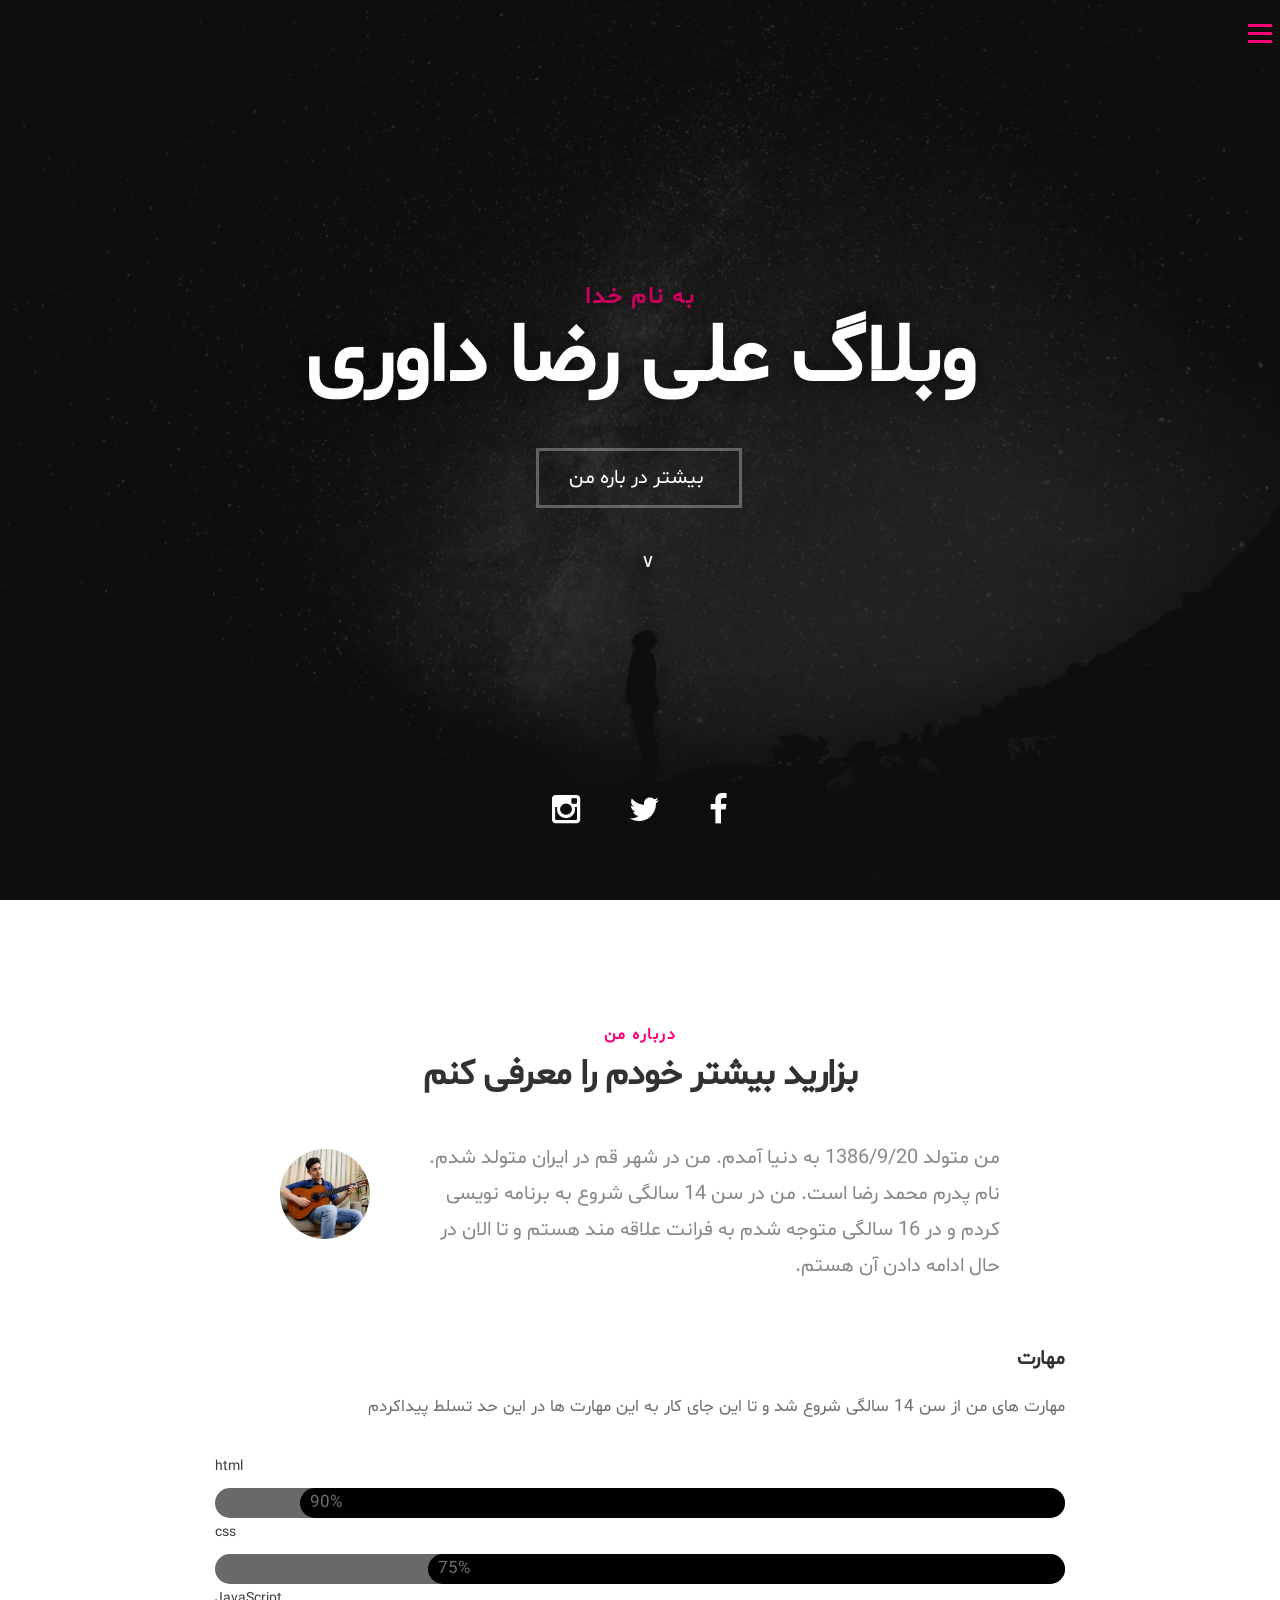
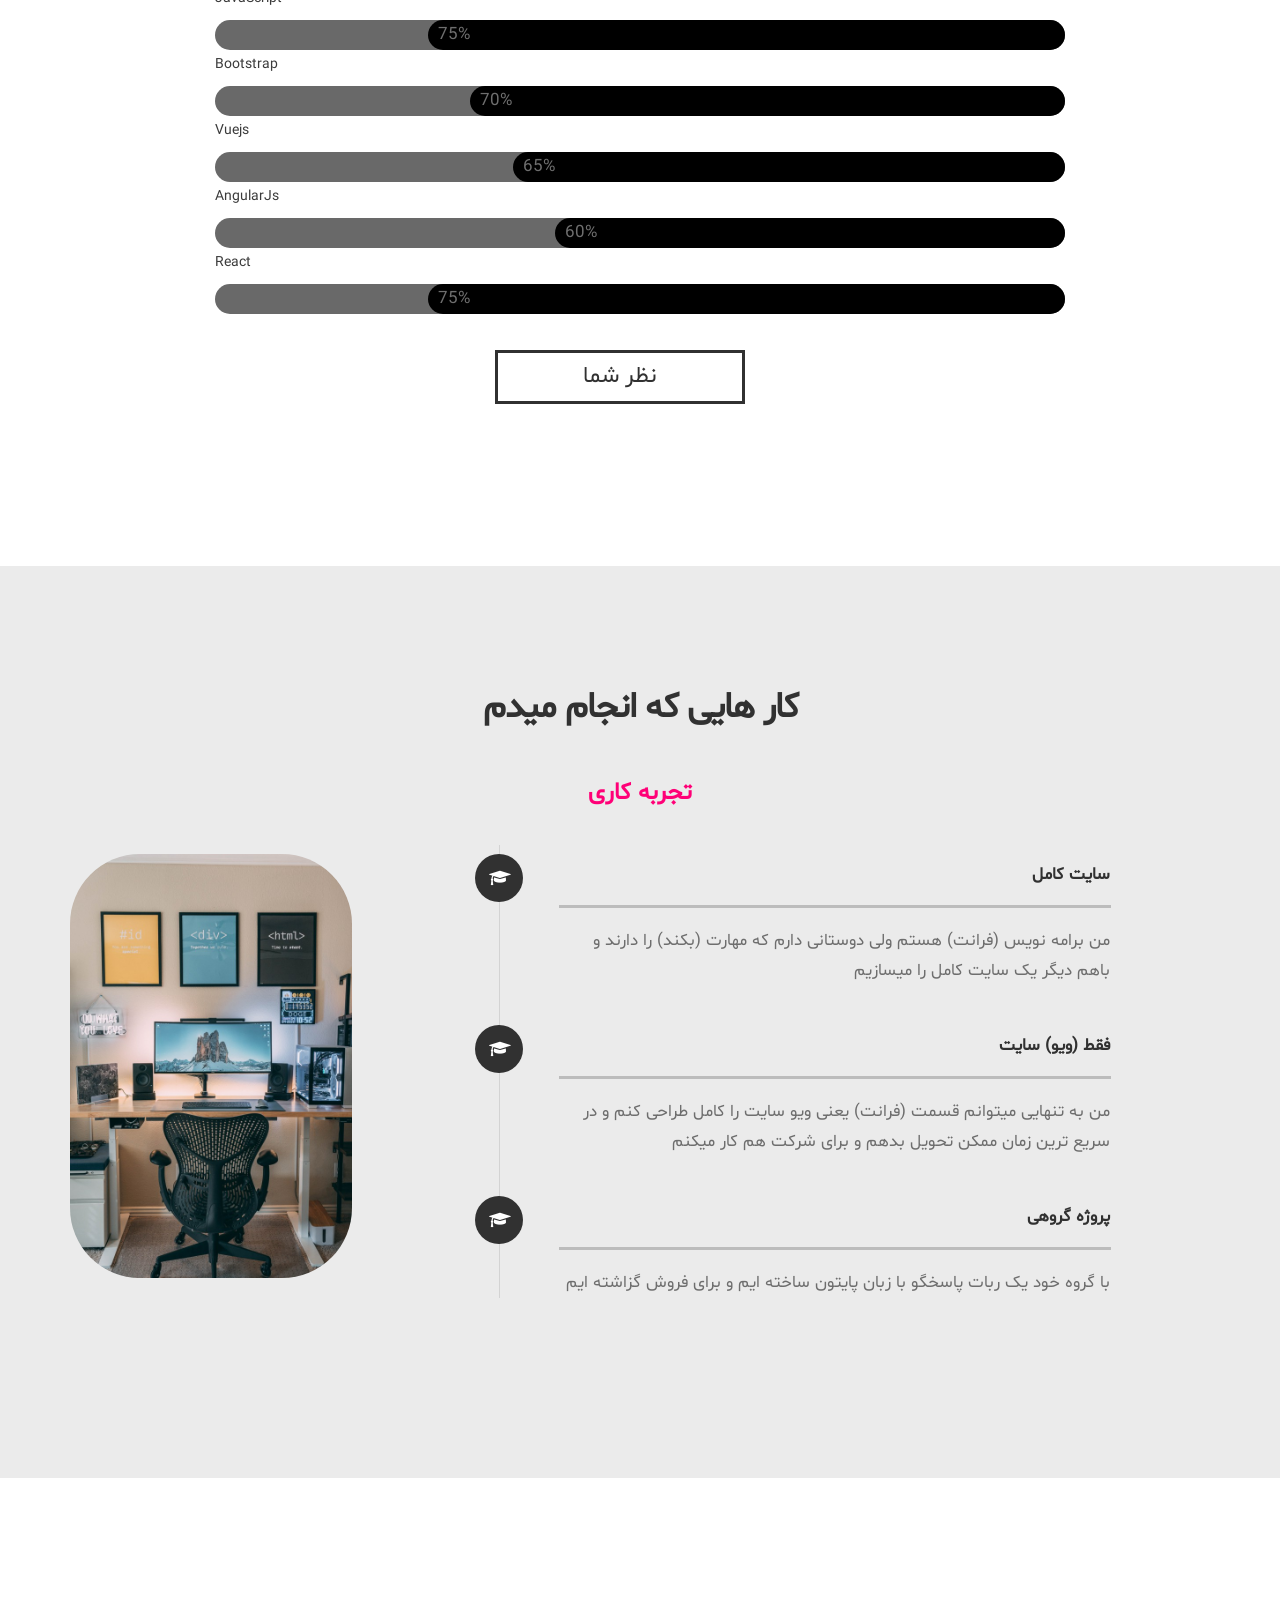
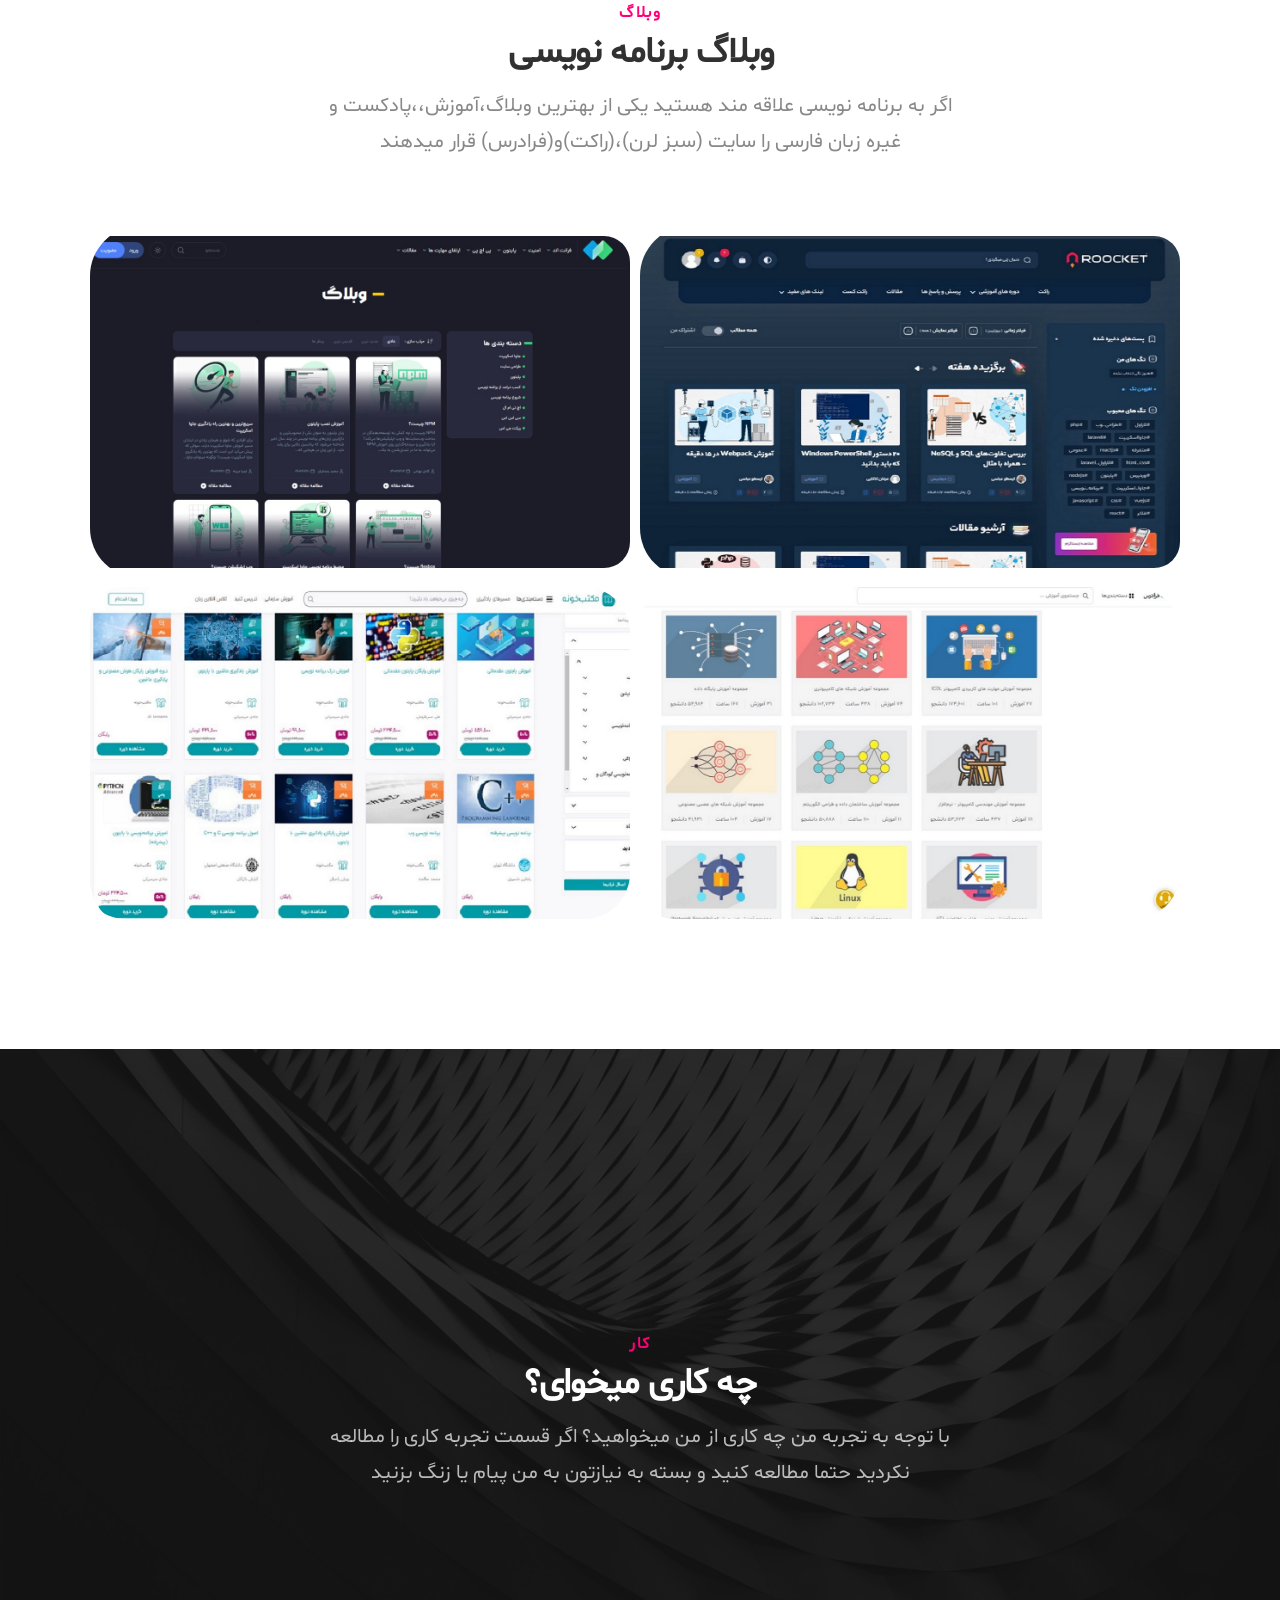
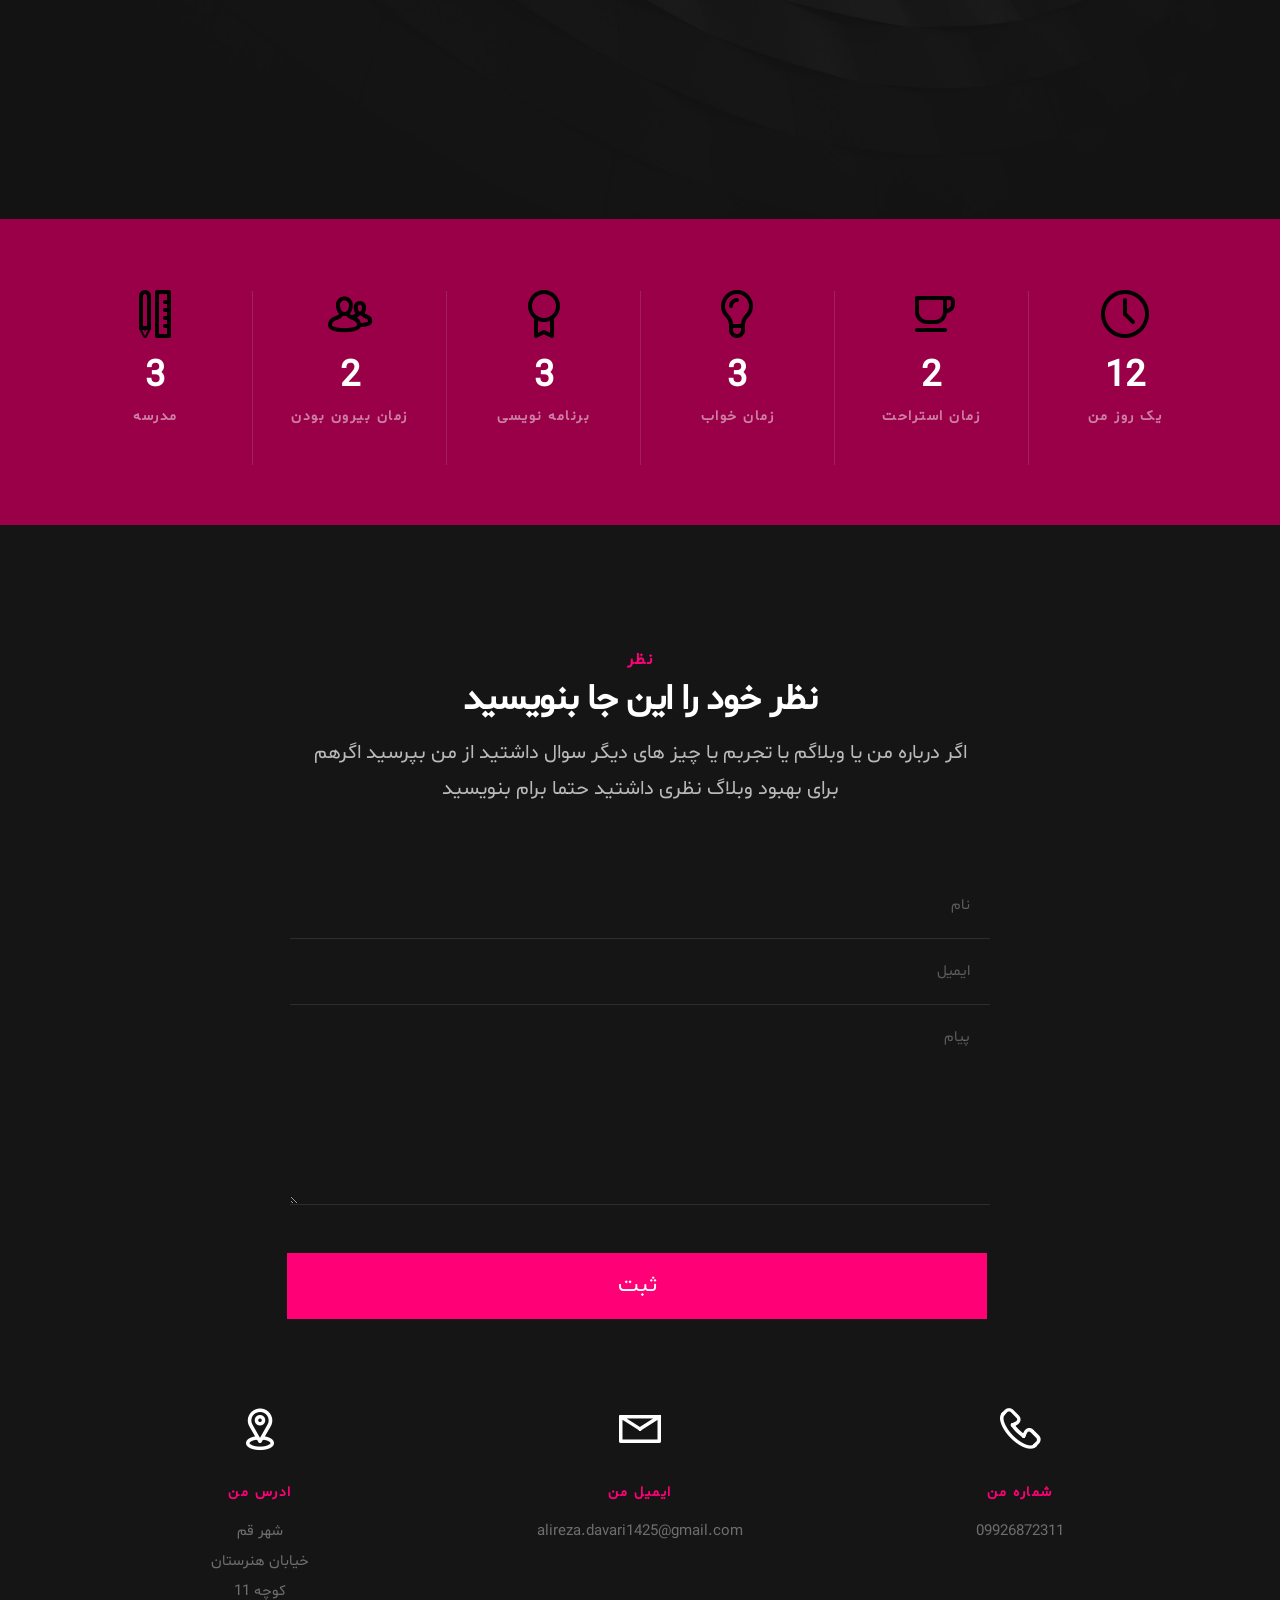
<file: alireza/index.html>
<!DOCTYPE html>
<html lang="fa" dir="rtl"> 
<head>

   
   <meta charset="utf-8">
	<title>alireza</title>
	<meta name="description" content="">  
	<meta name="author" content="">

 
	<meta name="viewport" content="width=device-width, initial-scale=1, maximum-scale=1">
	

 
   <link rel="stylesheet" href="css/base.css"> 
   <link rel="stylesheet" href="css/main.css">
   <link rel="stylesheet" href="css/vendor.css">    
   <link rel="stylesheet" href="css/staly.css"> 

   
	<script src="js/modernizr.js"></script>
	<script src="js/pace.min.js"></script>

  
	<link rel="icon" type="image/png" href="favicon.png">
   
</head>

<body id="top">

   <header>   	
   	<div class="row">

   		<div class="top-bar">
   			<a class="menu-toggle" href="#"><span>Menu</span></a>

		   	<nav id="main-nav-wrap">
					<ul class="main-navigation">
						<li class="current" ><a class="smoothscroll"  href="#intro" title=""  style="text-align: right;">خانه</a></li>
						<li><a class="smoothscroll"  href="#about" title="" style="text-align: right;">درباره من</a></li>
						<li><a class="smoothscroll"  href="#resume" title="" style="text-align: right;">تجربه کاری</a></li>
						<li><a class="smoothscroll"  href="#portfolio" title="" style="text-align: right;">وبلاگ</a></li>
						<li><a class="smoothscroll"  href="#services" title="" style="text-align: right;">کار</a></li>					
						<li><a class="smoothscroll"  href="#contact" title="" style="text-align: right;">نظر</a></li>	
									
					</ul>
				</nav>    		
   		</div> 
   		
   	</div> 	
   </header> 
   <section id="intro">   

   	<div class="intro-overlay"></div>	

   	<div class="intro-content">
   		<div class="row">

   			<div class="col-twelve">

	   			<h5>به  نام خدا </h5>
	   			<h1>وبلاگ علی رضا داوری  </h1>

	   			
				<br>
	   			<a class="button stroke smoothscroll" href="#about" title=""> <p style="font-size: 20px;">بیشتر در باره من</p></a>

	   		</div>  
   			
   		</div>   		 		
   	</div> 

   	<ul class="intro-social">        
         <li><a href="https://www.facebook.com/profile.php?id=100089808941834"><i class="fa fa-facebook"></i></a></li>
         <li><a href="https://twitter.com/alirezadavari20/with_replies"><i class="fa fa-twitter"></i></a></li>
         <li><a href="https://www.instagram.com/a.r.davari?igsh=Ym95bXRmbXR0cGw4"><i class="fa fa-instagram"></i></a></li>
      </ul>     	

   </section> 
   <section id="about">  

   	<div class="row section-intro">
   		<div class="col-twelve">

   			<h5>درباره من</h5>
   			<h1>بزارید بیشتر خودم را معرفی کنم</h1>

   			<div class="intro-info">

   				<img src="images/profile-pic.jpg" alt="Profile Picture">

   				<p class="lead" style="text-align: right;">من متولد 1386/9/20 به دنیا آمدم. من در شهر قم در ایران متولد شدم. نام پدرم محمد رضا است. من در سن 14 سالگی شروع به برنامه نویسی کردم و در 16 سالگی متوجه شدم به فرانت علاقه مند هستم و تا الان در حال ادامه دادن  آن هستم.</p>
   			</div>   			

   		</div>   		
   	</div> 

   	<div class="row about-content" style="justify-content: center;">

   		

   		

   			<h3 style="text-align: right;">مهارت</h3>
   			<p style="text-align: right;">مهارت های من از سن 14 سالگی شروع شد و تا این جای کار به این مهارت ها در این حد تسلط پیداکردم</p>
<label for="">html</label>
<div class="aaa">
			   
				<div class="alireza" style="padding-left: 10px;">90%
				 </div></div>
				
<label for="">css</label>
			
					<div class="aaa">
						<div class="alireza_2" style="padding-left: 10px;">75%</div>
					</div>
					
		<label for="">JavaScript</label>
		<div class="aaa">
						<div class="alireza_2" style="padding-left: 10px;">75%
							
						</div>
					</div>
		<label for="">Bootstrap</label>
		<div class="aaa">
							<div class="alireza_3" style="padding-left: 10px;">70%
								
							</div>
						</div>
			<label for="">Vuejs</label>
			<div class="aaa">
								<div class="alireza_4" style="padding-left: 10px;">65%
									
								</div>
							</div>
					<label for="">AngularJs</label>
					<div class="aaa">
									<div class="alireza_5  " style="padding-left: 10px;">60%
										
									</div>
								</div>
					<label for="">React</label>
					<div class="aaa">
										<div class="alireza_6" style="padding-left: 10px;">75%
										
										</div></div>

										
   		

   	</div>

   	<div class="row button-section">
   		<div class="col-twelve">
   			<a href="#contact" title="Hire Me" class="button stroke smoothscroll" style="font-size: 23px;">نظر شما</a>
   		</div>   		
   	</div>

   </section> 
	<section id="resume" class="grey-section">
		
		<div class="row section-intro">
   		<div class="col-twelve">

   		
   			<h1>کار هایی که انجام میدم</h1>

   		</div>   		
   	</div> 

   	<div class="row resume-timeline">

   		<div class="col-twelve resume-header">

   			<h2>تجربه کاری</h2>

   		</div> 
		   <div class="test_2">
   		<div class="col-twelve">
			<img src="images/ali.jpg" alt="" class="ali_ali">

   			<div class="timeline-wrap">

   				<div class="timeline-block">

	   				<div class="timeline-ico">
	   					<i class="fa fa-graduation-cap"></i>
	   				</div>

	   				<div class="timeline-header">
	   					
	   				
	   				</div>
						
	   				<div class="timeline-content">
	   					<h4>سایت کامل</h4>
	   					<p>من برامه نویس (فرانت) هستم ولی دوستانی دارم که مهارت (بکند) را دارند و باهم دیگر یک سایت کامل را میسازیم</p>
	   				</div>

	   			</div> 

	   			<div class="timeline-block">

	   				<div class="timeline-ico">
	   					<i class="fa fa-graduation-cap"></i>
	   				</div>

	   				<div class="timeline-header">
	   				
	   					
	   				</div>

	   				<div class="timeline-content">
	   					<h4>فقط (ویو) سایت</h4>
	   					<p>من به تنهایی میتوانم قسمت (فرانت) یعنی ویو سایت را کامل طراحی کنم و در سریع ترین زمان ممکن تحویل بدهم و برای شرکت هم کار میکنم</p>
	   				</div>

	   			</div> 

	   			<div class="timeline-block">

	   				<div class="timeline-ico">
	   					<i class="fa fa-graduation-cap"></i>
	   				</div>

	   				<div class="timeline-header">
	   					
	   			
	   				</div>

	   				<div class="timeline-content">
	   					<h4>پروژه گروهی</h4>
	   					<p>با گروه خود یک ربات پاسخگو با زبان پایتون ساخته ایم و برای فروش گزاشته ایم </p>
	   				</div>
					  
					

	   			</div> 

   			</div> 		

   		</div> 
	</div>
   	</div> 
   	<div class="row resume-timeline">

   		

   		

	   			</div> 

   			</div> 			

   		</div>
   		
   	</div> 
		
	</section> 
	<section id="portfolio">

		<div class="row section-intro">
   		<div class="col-twelve">

   			<h5>وبلاگ</h5>
   			<h1>وبلاگ برنامه نویسی</h1>

   			<p class="lead">اگر به برنامه نویسی علاقه مند هستید یکی از بهترین وبلاگ،آموزش،،پادکست و غیره زبان فارسی را سایت (سبز لرن)،(راکت)و(فرادرس)  قرار میدهند</p>

   		</div>   		
   	</div> 

   	<div class="row portfolio-content">

   		<div class="col-twelve">

	         <div id="folio-wrapper" class="block-1-2 block-mob-full stack">

	         	<div class="bgrid folio-item">
	               <div class="item-wrap">
	               	<img src="images/portfolio/liberty.jpg" alt="Liberty" style="border-radius: 26px; margin: 10px ;">
	                  <a href="#modal-01" class="overlay">	                  	           
	                     <div class="folio-item-table">
	                     	<div class="folio-item-cell">
		     					       <h3 class="folio-title">سبز لرن</h3>	     					    
		     					    
		     					   </div>	                      	
	                     </div>                    
	                  </a>
						</div>	              
	        		</div> 

	        		<div class="bgrid folio-item">
	               <div class="item-wrap">
	               	<img src="images/portfolio/salad.jpg"  alt="Shutterbug" style="border-radius: 26px;margin: 10px ;">
	               	<a href="#modal-02" class="overlay">              		                  
	                     <div class="folio-item-table">
	                     	<div class="folio-item-cell">
	                     		<h3 class="folio-title">راکت</h3>	     					    
		     					    		     		
		     					   </div> 	                      	
	                     </div>                    
	                  </a>
	               </div>
	        		</div> 

	        		

	           

	        		<div class="bgrid folio-item">
	               <div class="item-wrap">
	               	<img src="images/portfolio/lighthouse.jpg" alt="Lighthouse" style="border-radius: 46px;margin: 10px ;">
	                  <a href="#modal-05" class="overlay">             		                  
	                     <div class="folio-item-table">
	                     	<div class="folio-item-cell">
	                     		<h3 class="folio-title">مکتب خونه</h3>	     					    
		     					    		     		
		     					   </div> 	                      	
	                     </div>                    
	                  </a>
	               </div>
	        		</div> 
	            <div class="bgrid folio-item">
	               <div class="item-wrap">
	               	<img src="images/portfolio/shutterbug.jpg" alt="Salad" style="border-radius: 46px;margin: 10px ;">
	                  <a href="#modal-06" class="overlay">
	                     <div class="folio-item-table">
	                     	<div class="folio-item-cell">
	                     		<h3 class="folio-title">فرادرس</h3>	     					    
		     					    		     		
		     					   </div>	                      	
	                     </div>                    
	                  </a>
	               </div>
	        		</div> 
	            <div id="modal-01" class="popup-modal slider mfp-hide">	

				     	<div class="media">
				     		<img src="images/portfolio/modals/m-liberty.jpg" alt="" />
				     	</div>      	

					   <div class="description-box">
					      <h4 style="text-align: right ;">سبز لرن</h4>		      
                        <p style="text-align: right ;">آموزش تمامی زبان های برنامه نویسی برامه نویسی به صورت رایگان و پولی است که من خودم بیشتر تجربه و آموزش هایم را از این سایت گرفتم.فضای خوب و زیبایی داره مدرس هایم هم با ترجربه هستن</p>
					      		               
					   </div>

			         <div class="link-box">
			           
					      <a href="https://sabzlearn.ir/" class="popup-modal-dismiss" style="width: 100%">بازدید</a>
			         </div>		      

				   </div> 
				   <div id="modal-02" class="popup-modal slider mfp-hide">	

				     	<div class="media">
				     		<img src="images/portfolio/modals/m-salad.jpg" alt="" />
				     	</div>      	

					   <div class="description-box">
					      <h4 style="text-align: right ;">راکت</h4>		      
							<p style="text-align: right ;">یکی دیگر از بهترین سایت های آموزشی زبان فارسی که به شخصه بعد از سایت سبز لرن این سایت را پیشنهاد میکم زیرا مطالب بیشتری دارد ولی برای ثبت نام در این سایت باید اکانت گیت هاب داشته باشید</p>
					     		               
					   </div>

			         <div class="link-box">
			            
					      <a href="https://roocket.ir/" class="popup-modal-dismiss" style="width: 100%">بازدید</a>
			         </div>		      

				   </div> 

				   <div id="modal-03" class="popup-modal slider mfp-hide">	

				     	<div class="media">
				     		<img src="images/portfolio/modals/m-shutterbug.jpg" alt="" />
				     	</div>      	

					   <div class="description-box">
					    	      
		               
					   </div>

			         <div class="link-box">
			        
					      <a href="#" class="popup-modal-dismiss" style="width: 100%">بازدید</a>
			         </div>		      

				   </div> 


				   <div id="modal-05" class="popup-modal slider mfp-hide">	

				     	<div class="media">
				     		<img src="images/portfolio/modals/m-lighthouse.jpg" alt="" />
				     	</div>      	
					   <div class="description-box">
					      <h4 style="text-align: right ;">مکتب خونه</h4>		      
							<p style="text-align: right ;">یکی از بزرگ ترین و بهترین سایت های فارسی زبان است و برای برنامه نویسان و دیگر رشته ها عالی است زیرا به جز اموزش برنامه نویسی اموزش های دیگر هم دارا است مانند اموزش زبان انگلیسی و دیگر زبان ها مانند زبان چیزی و... ولی مشکلاتی مانند محتوای معلمولی یا حتی ضعیف نیز دارد</p>
					    		               
					   </div>

			         <div class="link-box">
			        
					      <a href="https://maktabkhooneh.org/" class="popup-modal-dismiss" style="width: 100%">بازدید</a>
			         </div>		      

				   </div> 

				   <div id="modal-06" class="popup-modal slider mfp-hide">	

				     	<div class="media">
				     		<img src="images/portfolio/modals/m-shutterbug.jpg" alt="" />
				     	</div>      	

					   <div class="description-box">
					      <h4 style="text-align: right ;">فرادرس</h4>		      
                     <p style="text-align: right ;">سایت فرادرس  یکی از چهار تا بهترین سایت هایی است که در باره برنامه نویسی فعالیت میکند ولی به شخصه زیاد از این سایت استفاده نکردم ولی سایت فرادرس اموزش های بیشتری ماند مکتب خونه به دانشجو هایش میدهد مانند اموزش  های ریاضی و غیره</p>			               
					   </div>

			         <div class="link-box">
			          
					      <a href="https://faradars.org/" class="popup-modal-dismiss" style="width: 100%">بازدید</a>
			         </div>		      

				   </div> 
	         </div> 

   		</div>  

   	</div> 
		
	</section> 


	

	
	<section id="services" style="padding: 280px;">

		<div class="overlay"></div>

		<div class="row section-intro">
   		<div class="col-twelve">

   			<h5>کار</h5>
   			<h1>چه کاری میخوای؟</h1>

   			<p class="lead">با توجه به تجربه من چه کاری از من میخواهید؟ اگر قسمت تجربه کاری را مطالعه نکردید حتما مطالعه کنید و بسته به نیازتون به من پیام یا زنگ بزنید </p>

   		</div>   		
   	</div> 

   	<div class="row services-content">

   		

	      	
   		
   	</div>
		
	</section> 
	<section id="stats" class="count-up">

		<div class="row">
			<div class="col-twelve">

				<div class="block-1-6 block-s-1-3 block-tab-1-2 block-mob-full stats-list">

					<div class="bgrid stat">

						<div class="icon-part">
							<i class="icon-pencil-ruler"></i>
						</div>

						<h3 class="stat-count">
							6
						</h3>

						<h5 class="stat-title">
							مدرسه
						</h5>

					</div> 					

					<div class="bgrid stat">

						<div class="icon-part">
							<i class="icon-users"></i>
						</div>

						<h3 class="stat-count">
							4
						</h3>

						<h5 class="stat-title">
							زمان بیرون بودن
						</h5>

					</div> 

					<div class="bgrid stat">

						<div class="icon-part">
							<i class="icon-badge"></i>
						</div>

						<h3 class="stat-count">
							5
						</h3>

						<h5 class="stat-title">
							برنامه نویسی
						</h5>

					</div> 								

					<div class="bgrid stat">

						<div class="icon-part">
							<i class="icon-light-bulb"></i>
						</div>

						<h3 class="stat-count">
						   6
						</h3>

						<h5 class="stat-title">
							
						زمان خواب 
						</h5>

					</div>  

					<div class="bgrid stat">

						<div class="icon-part">
							<i class="icon-cup"></i>
						</div>

						<h3 class="stat-count">
							3
						</h3>

						<h5 class="stat-title">
							زمان استراحت
						</h5>

					</div> 

					<div class="bgrid stat">

						<div class="icon-part">
							<i class="icon-clock"></i>
						</div>

						<h3 class="stat-count">
							24
						</h3>

						<h5 class="stat-title">
							یک روز من 
						</h5>

					</div> 

				</div> 

			</div> 
		</div> 

	</section> 
	<section id="contact">

		<div class="row section-intro">
   		<div class="col-twelve">

   			<h5>نظر</h5>
   			<h1>نظر خود را این جا بنویسید</h1>

   			<p class="lead">اگر درباره من یا وبلاگم یا تجربم یا چیز های دیگر سوال داشتید از من بپرسید اگرهم برای بهبود وبلاگ نظری داشتید حتما برام بنویسید</p>

   		</div> 
   	</div> 
   	<div class="row contact-form">

   		<div class="col-twelve">

            <!-- form -->
            <form name="contactForm" id="contactForm" method="post" action="">
      			<fieldset>

                  <div class="form-field">
 						   <input name="contactName" type="text" id="contactName" placeholder="نام" value="" minlength="2" required="">
                  </div>
                  <div class="form-field">
	      			   <input name="contactEmail" type="email" id="contactEmail" placeholder="ایمیل" value="" required="">
	               </div>
                                      
                  <div class="form-field">
	                 	<textarea name="contactMessage" id="contactMessage" placeholder="پیام" rows="10" cols="50" required=""></textarea>
	               </div>                      
                 <div class="form-field">
                     <button class="submitform">ثبت</button>
                     <div id="submit-loader">
                        <div class="text-loader">Sending...</div>                             
       				      <div class="s-loader">
								  	<div class="bounce1"></div>
								  	<div class="bounce2"></div>
								  	<div class="bounce3"></div>
								</div>
							</div>
                  </div>

      			</fieldset>
      		</form> <!-- Form End -->

         
            <div id="message-warning">            	
            </div>            
      		<div id="message-success">
               <i class="fa fa-check"></i>پیام شما ارسال شد،خیلی ممنون<br>
      		</div>

         </div> 

   	</div> 

   	<div class="row contact-info" style="margin-bottom: -75px;">

   		<div class="col-four tab-full">

   			<div class="icon">
   				<i class="icon-pin"></i>
   			</div>

   			<h5>ادرس من</h5>

   			<p>
            شهر قم<br>
            خیابان هنرستان<br>
            کوچه 11
            </p>

   		</div>

   		<div class="col-four tab-full collapse">

   			<div class="icon">
   				<i class="icon-mail"></i>
   			</div>

   			<h5>ایمیل من</h5>

   			<p>alireza.davari1425@gmail.com</p>

   		</div>

   		<div class="col-four tab-full">

   			<div class="icon">
   				<i class="icon-phone"></i>
   			</div>

   			<h5>شماره من</h5>

   			<p>09926872311</p>

   		</div>
   		
   	</div> 
		
	</section>




  
     	

	      	<div id="go-top">
		         <a class="smoothscroll" title="Back to Top" href="#top"><i class="fa fa-long-arrow-up"></i></a>
		      </div>

   <div id="preloader"> 
    	<div id="loader"></div>
   </div> 

  
   <script src="js/jquery-2.1.3.min.js"></script>
   <script src="js/plugins.js"></script>
   <script src="js/main.js"></script>





</body>

</html>
</file>
<file: alireza/css/base.css>
/**
 * =================================================================== 
 *
 *  Kards v1.0 Base Stylesheet
 *  url: styleshout.com
 *  03-01-2016
 *  ------------------------------------------------------------------
 *  TOC:
 *  01. reset
 *  02. basic/base setup styles
 *  03. grid
 *  04. MISC
 *
 * =================================================================== 
 */

/** 
 * ===================================================================
 * 01. reset - normalize.css v3.0.2 | MIT License | git.io/normalize
 *
 * ------------------------------------------------------------------- 
 */
 @font-face {
    font-family: "Shabnam";
    font-style: normal;
    font-weight: 400;
    src: url(../fonts/shabnam/Shabnam.eot);
    src: url(../fonts/shabnam/Shabnam.eot) format("embedded-opentype"), url(../fonts/shabnam/Shabnam.woff?) format("woff"), url(../fonts/shabnam/Shabnam.ttf?) format("truetype")
}


html {
	font-family: "ُShabnam" !important;
	-ms-text-size-adjust: 100%;
	-webkit-text-size-adjust: 100%;
}

body {
	margin: 0;
	font-family: "ُShabnam" !important;
}

article,
aside,
details,
figcaption,
figure,
footer,
header,
hgroup,
main,
menu,
nav,
section,
summary {
	display: block;
}

audio,
canvas,
progress,
video {
	display: inline-block;
	vertical-align: baseline;
}

audio:not([controls]) {
	display: none;
	height: 0;
}

[hidden],
template {
	display: none;
}

a {
	background: transparent;
}

a:active,
a:hover {
	outline: 0;
}

abbr[title] {
	border-bottom: 1px dotted;
}

b,
strong {
	font-weight: bold;
}

dfn {
	font-style: italic;
}

h1 {
	font-size: 2em;
	margin: 0.67em 0;
}

mark {
	background: #ff0;
	color: #000;
}

small {
	font-size: 80%;
}

sub,
sup {
	font-size: 75%;
	line-height: 0;
	position: relative;
	vertical-align: baseline;
}

sup {
	top: -0.5em;
}

sub {
	bottom: -0.25em;
}

img {
	border: 0;
}

svg:not(:root) {
	overflow: hidden;
}

figure {
	margin: 1em 40px;
}

hr {
	-moz-box-sizing: content-box;
	box-sizing: content-box;
	height: 0;
}

pre {
	overflow: auto;
}

code,
kbd,
pre,
samp {
	font-family: monospace, monospace;
	font-size: 1em;
}

button,
input,
optgroup,
select,
textarea {
	color: inherit;
	font: inherit;
	margin: 0;
}

button {
	overflow: visible;
}

button,
select {
	text-transform: none;
}

button,
html input[type="button"],
input[type="reset"],
input[type="submit"] {
	-webkit-appearance: button;
	cursor: pointer;
}

button[disabled],
html input[disabled] {
	cursor: default;
}

button::-moz-focus-inner,
input::-moz-focus-inner {
	border: 0;
	padding: 0;
}

input {
	line-height: normal;
}

input[type="checkbox"],
input[type="radio"] {
	box-sizing: border-box;
	padding: 0;
}

input[type="number"]::-webkit-inner-spin-button,
input[type="number"]::-webkit-outer-spin-button {
	height: auto;
}

input[type="search"] {
	-webkit-appearance: textfield;
	-moz-box-sizing: content-box;
	-webkit-box-sizing: content-box;
	box-sizing: content-box;
}

input[type="search"]::-webkit-search-cancel-button,
input[type="search"]::-webkit-search-decoration {
	-webkit-appearance: none;
}

fieldset {
	border: 1px solid #c0c0c0;
	margin: 0 2px;
	padding: 0.35em 0.625em 0.75em;
}

legend {
	border: 0;
	padding: 0;
}

textarea {
	overflow: auto;
}

optgroup {
	font-weight: bold;
}

table {
	border-collapse: collapse;
	border-spacing: 0;
}

td,
th {
	padding: 0;
}

/** 
 * ===================================================================
 * 02. basic/base setup styles - (_basic.scss)
 *
 * ------------------------------------------------------------------- 
 */
html {
	font-size: 62.5%;
	box-sizing: border-box;
}

*,
*::before,
*::after {
	box-sizing: inherit;
}

body {
	font-weight: normal;
	line-height: 1;
	text-rendering: optimizeLegibility;
	word-wrap: break-word;
	-webkit-overflow-scrolling: touch;
	-webkit-text-size-adjust: none;
}

body,
input,
button {
	-moz-osx-font-smoothing: grayscale;
	-webkit-font-smoothing: antialiased;
}

/**
 * Media - (_basic.scss)
 * ------------------------------------------------------------------- 
 */
img,
video {
	max-width: 100%;
	height: auto;
}

/**
 * Typography resets - (_basic.scss)
 * ------------------------------------------------------------------- 
 */
div,
dl,
dt,
dd,
ul,
ol,
li,
h1,
h2,
h3,
h4,
h5,
h6,
pre,
form,
p,
blockquote,
th,
td {
	margin: 0;
	padding: 0;
}

h1,
h2,
h3,
h4,
h5,
h6 {
	-webkit-font-variant-ligatures: common-ligatures;
	-moz-font-variant-ligatures: common-ligatures;
	font-variant-ligatures: common-ligatures;
	text-rendering: optimizeLegibility;
}

em,
i {
	font-style: italic;
	line-height: inherit;
}

strong,
b {
	font-weight: bold;
	line-height: inherit;
}

small {
	font-size: 60%;
	line-height: inherit;
}

ol,
ul {
	list-style: none;
}

li {
	display: block;
}

/**
 * links - (_basic.scss)
 * ------------------------------------------------------------------- 
 */
a {
	text-decoration: none;
	line-height: inherit;
}

a img {
	border: none;
}

/**
 * inputs - (_basic.scss)
 * ------------------------------------------------------------------- 
 */
fieldset {
	margin: 0;
	padding: 0;
}

input[type="email"],
input[type="number"],
input[type="search"],
input[type="text"],
input[type="tel"],
input[type="url"],
input[type="password"],
textarea {
	-webkit-appearance: none;
	-moz-appearance: none;
	-ms-appearance: none;
	-o-appearance: none;
	appearance: none;
}

/** 
 * ===================================================================
 * 03. grid - (_grid.scss)
 *
 * ------------------------------------------------------------------- 
 */
.row {
	width: 94%;
	max-width: 1140px;
	margin: 0 auto;
}

.row:before,
.row:after {
	content: "";
	display: table;
}

.row:after {
	clear: both;
}

.row .row {
	width: auto;
	max-width: none;
	margin-left: -20px;
	margin-right: -20px;
}

[class*="col-"],
.bgrid {
	float: left;
}

[class*="col-"] + [class*="col-"].end {
	float: right;
}

[class*="col-"] {
	padding: 0 20px;
}

.col-one {
	width: 8.33333%;
}

.col-two,
.col-1-6 {
	width: 16.66667%;
}

.col-three,
.col-1-4 {
	width: 25%;
}

.col-four,
.col-1-3 {
	width: 33.33333%;
}

.col-five {
	width: 41.66667%;
}

.col-six,
.col-1-2 {
	width: 50%;
}

.col-seven {
	width: 58.33333%;
}

.col-eight,
.col-2-3 {
	width: 66.66667%;
}

.col-nine,
.col-3-4 {
	width: 75%;
}

.col-ten,
.col-5-6 {
	width: 83.33333%;
}

.col-eleven {
	width: 91.66667%;
}

.col-twelve,
.col-full {
	width: 100%;
}

/**
 * small screens - (_grid.scss)
 * --------------------------------------------------------------- 
 */
@media screen and (max-width:1024px) {
	.row .row {
		margin-left: -18px;
		margin-right: -18px;
	}

	[class*="col-"] {
		padding: 0 18px;
	}

}

/**
 * tablets - (_grid.scss)
 * --------------------------------------------------------------- 
 */
@media screen and (max-width:768px) {
	.row {
		width: auto;
		padding-left: 30px;
		padding-right: 30px;
	}

	.row .row {
		padding-left: 0;
		padding-right: 0;
		margin-left: -15px;
		margin-right: -15px;
	}

	[class*="col-"] {
		padding: 0 15px;
	}

	.tab-1-4 {
		width: 25%;
	}

	.tab-1-3 {
		width: 33.33333%;
	}

	.tab-1-2 {
		width: 50%;
	}

	.tab-2-3 {
		width: 66.66667%;
	}

	.tab-3-4 {
		width: 75%;
	}

	.tab-full {
		width: 100%;
	}

}

/**
 * large mobile devices - (_grid.scss)
 * --------------------------------------------------------------- 
 */
@media screen and (max-width:600px) {
	.row {
		padding-left: 25px;
		padding-right: 25px;
	}

	.row .row {
		margin-left: -10px;
		margin-right: -10px;
	}

	[class*="col-"] {
		padding: 0 10px;
	}

	.mob-1-4 {
		width: 25%;
	}

	.mob-1-2 {
		width: 50%;
	}

	.mob-3-4 {
		width: 75%;
	}

	.mob-full {
		width: 100%;
	}

}

/**
 * small mobile devices - (_grid.scss)
 * --------------------------------------------------------------- 
 */
@media screen and (max-width:400px) {
	.row .row {
		padding-left: 0;
		padding-right: 0;
		margin-left: 0;
		margin-right: 0;
	}

	[class*="col-"] {
		width: 100% !important;
		float: none !important;
		clear: both !important;
		margin-left: 0;
		margin-right: 0;
		padding: 0;
	}

	[class*="col-"] + [class*="col-"].end {
		float: none;
	}

}

/** 
 * ===================================================================
 * block grids - (_grid.scss)
 *
 * ------------------------------------------------------------------- 
 */
[class*="block-"]:before,
[class*="block-"]:after {
	content: "";
	display: table;
}

[class*="block-"]:after {
	clear: both;
}

.block-1-6 .bgrid {
	width: 16.66667%;
}

.block-1-4 .bgrid {
	width: 25%;
}

.block-1-3 .bgrid {
	width: 33.33333%;
}

.block-1-2 .bgrid {
	width: 50%;
}

/**
 * Clearing for block grid columns. Allow columns with 
 * different heights to align properly.
 */
.block-1-6 .bgrid:nth-child(6n+1),
.block-1-4 .bgrid:nth-child(4n+1),
.block-1-3 .bgrid:nth-child(3n+1),
.block-1-2 .bgrid:nth-child(2n+1) {
	clear: both;
}

/**
 * small screens - (_grid.scss)
 * --------------------------------------------------------------- 
 */
@media screen and (max-width:1024px) {
	.block-s-1-6 .bgrid {
		width: 16.66667%;
	}

	.block-s-1-4 .bgrid {
		width: 25%;
	}

	.block-s-1-3 .bgrid {
		width: 33.33333%;
	}

	.block-s-1-2 .bgrid {
		width: 50%;
	}

	.block-s-full .bgrid {
		width: 100%;
		clear: both;
	}

	[class*="block-s-"] .bgrid:nth-child(n) {
		clear: none;
	}

	.block-s-1-6 .bgrid:nth-child(6n+1),
	.block-s-1-4 .bgrid:nth-child(4n+1),
	.block-s-1-3 .bgrid:nth-child(3n+1),
	.block-s-1-2 .bgrid:nth-child(2n+1) {
		clear: both;
	}

}

/**
 * tablets - (_grid.scss)
 * --------------------------------------------------------------- 
 */
@media screen and (max-width:768px) {
	.block-tab-1-6 .bgrid {
		width: 16.66667%;
	}

	.block-tab-1-4 .bgrid {
		width: 25%;
	}

	.block-tab-1-3 .bgrid {
		width: 33.33333%;
	}

	.block-tab-1-2 .bgrid {
		width: 50%;
	}

	.block-tab-full .bgrid {
		width: 100%;
		clear: both;
	}

	[class*="block-tab-"] .bgrid:nth-child(n) {
		clear: none;
	}

	.block-tab-1-6 .bgrid:nth-child(6n+1),
	.block-tab-1-4 .bgrid:nth-child(4n+1),
	.block-tab-1-3 .bgrid:nth-child(3n+1),
	.block-tab-1-2 .bgrid:nth-child(2n+1) {
		clear: both;
	}

}

/**
 * large mobile devices - (_grid.scss)
 * --------------------------------------------------------------- 
 */
@media screen and (max-width:600px) {
	.block-mob-1-6 .bgrid {
		width: 16.66667%;
	}

	.block-mob-1-4 .bgrid {
		width: 25%;
	}

	.block-mob-1-3 .bgrid {
		width: 33.33333%;
	}

	.block-mob-1-2 .bgrid {
		width: 50%;
	}

	.block-mob-full .bgrid {
		width: 100%;
		clear: both;
	}

	[class*="block-mob-"] .bgrid:nth-child(n) {
		clear: none;
	}

	.block-mob-1-6 .bgrid:nth-child(6n+1),
	.block-mob-1-4 .bgrid:nth-child(4n+1),
	.block-mob-1-3 .bgrid:nth-child(3n+1),
	.block-mob-1-2 .bgrid:nth-child(2n+1) {
		clear: both;
	}

}

/**
 * stack on small mobile devices - (_grid.scss)
 * --------------------------------------------------------------- 
 */
@media screen and (max-width:400px) {
	.stack .bgrid {
		width: 100% !important;
		float: none !important;
		clear: both !important;
		margin-left: 0;
		margin-right: 0;
	}

}

/** 
 * ===================================================================
 * 04. MISC  - (_grid.scss)
 *
 * ------------------------------------------------------------------- 
 */

/**
 * Clearing - (http://nicolasgallagher.com/micro-clearfix-hack/
 */
.group:before,
.group:after {
	content: "";
	display: table;
}

.group:after {
	clear: both;
}

/**
 * Misc Helper Styles 
 */
.hide {
	display: none;
}

.invisible {
	visibility: hidden;
}

.antialiased {
	-webkit-font-smoothing: antialiased;
	-moz-osx-font-smoothing: grayscale;
}

.remove-bottom {
	margin-bottom: 0;
}

.half-bottom {
	margin-bottom: 1.5rem !important;
}

.add-bottom {
	margin-bottom: 3rem !important;
}

.no-border {
	border: none;
}

.full-width {
	width: 100%;
}

.text-center {
	text-align: center;
}

.text-left {
	text-align: left;
}

.text-right {
	text-align: right;
}

.pull-left {
	float: left;
}

.pull-right {
	float: right;
}

.align-center {
	margin-left: auto;
	margin-right: auto;
	text-align: center;
}

/*# sourceMappingURL=base.css.map */
</file>
<file: alireza/css/main.css>
/**
 * =================================================================== 
 *
 *  Kards v1.0 Main Stylesheet
 *  url: styleshout.com
 *  03-01-2016
 *  ------------------------------------------------------------------
 *  TOC:
 *  01. webfonts and iconfonts
 *  02. base style overrides
 *  03. typography & general theme styles
 *  04. preloader
 *  05. forms
 *  06. buttons 
 *  07. other components
 *  08. common styles
 *  09. header styles
 *  10. intro
 *  11. about
 *  12. resume
 *  13. portfolio
 *  14. call-to-action section
 *  15. services
 *  16. stats
 *  17. contact
 *  18. footer
 *
 * =================================================================== 
 */


/** 
 * ===================================================================
 * 01. webfonts and iconfonts - (_document-setup.scss)
 *
 * ------------------------------------------------------------------- 
 */
@import url("fonts.css");
@import url("font-awesome/css/font-awesome.min.css");
@import url("micons/micons.css");

@font-face {
    font-family: "Shabnam";
    font-style: normal;
    font-weight: 400;
    src: url(../fonts/shabnam/Shabnam.eot);
    src: url(../fonts/shabnam/Shabnam.eot) format("embedded-opentype"), url(../fonts/shabnam/Shabnam.woff?) format("woff"), url(../fonts/shabnam/Shabnam.ttf?) format("truetype")
}

/** 
 * ===================================================================
 * 02. base style overrides - (_document-setup.scss)
 *
 * ------------------------------------------------------------------- 
 */
html {
	font-size: 10px;
}

@media only screen and (max-width:1024px) {
	html {
		font-size: 9.411764705882353px;
	}
}
@media only screen and (max-width:768px) {
	html {
		font-size: 10px;
	}
}
@media only screen and (max-width:400px) {
	html {
		font-size: 9.411764705882353px;
	}
}

html, body {
	height: 100%;
	font-family: "Shabnam" !important;
}
body {
	background: #151515;
	font-family: "Shabnam" !important;
	font-size: 1.7rem;
	line-height: 3rem;
	color: #6e6e6e;
}

/**
 * links - (_document-setup.scss)
 * -------------------------------------------------------------------
 */
a, a:visited {
	color: #000000;
	-moz-transition: all 0.3s ease-in-out;
	-o-transition: all 0.3s ease-in-out;
	-webkit-transition: all 0.3s ease-in-out;
	-ms-transition: all 0.3s ease-in-out;
	transition: all 0.3s ease-in-out;
}
a:hover, a:focus, a:active {
	color: #FF0077;
	outline: 0;
}

/** 
 * ===================================================================
 * 03. typography & general theme styles - (_document-setup.scss)
 *
 * ------------------------------------------------------------------- 
 */
h1, h2, h3, h4, h5, h6, .h01, .h02, .h03, .h04, .h05, .h06 {
	font-family: "Shabnam";
	color: #313131;
	font-style: normal;
	text-rendering: optimizeLegibility;
	margin-bottom: 2.1rem;
}
h3, .h03, h4, .h04 {
	margin-bottom: 1.8rem;
}
h5, .h05, h6, .h06 {
	font-family: "Shabnam";
	margin-bottom: 1.2rem;
}
h1, .h01 {
	font-size: 3.1rem;
	line-height: 1.355;
	letter-spacing: -.1rem;
}
@media only screen and (max-width:600px) {
	h1, .h01 {
		font-size: 2.6rem;
		letter-spacing: -.07rem;
	}
}
h2, .h02 {
	font-size: 2.4rem;
	line-height: 1.25;
}
h3, .h03 {
	font-size: 2rem;
	line-height: 1.5;
}
h4, .h04 {
	font-size: 1.7rem;
	line-height: 1.765;
}
h5, .h05 {
	font-size: 1.4rem;
	line-height: 1.714;
	text-transform: uppercase;
	letter-spacing: .15rem;
}
h6, .h06 {
	font-size: 1.3rem;
	line-height: 1.846;
	text-transform: uppercase;
	letter-spacing: .15rem;
}
p img {
	margin: 0;
}
p.lead {
	font-family: "Shabnam";
	font-size: 2rem;
	line-height: 1.8;
	color: #888888;
}
@media only screen and (max-width:768px) {
	p.lead {
		font-size: 1.7rem;
	}
}
em, i, strong, b {
	font-size: 1.7rem;
	line-height: 3rem;
	font-style: normal;
	font-weight: normal;
}
em, i {
	font-family: "Shabnam";
}
strong, b {
	font-family: "Shabnam";
}
small {
	font-size: 1.2rem;
	line-height: inherit;
}
blockquote {
	margin: 3rem 0;
	padding-left: 4rem;
	position: relative;
}
blockquote:before {
	content: "\201C";
	font-size: 8rem;
	line-height: 0px;
	margin: 0;
	color: #313131;
	font-family: "Shabnam";
	position: absolute;
	top: 3rem;
	left: 0;
}
blockquote p {
	font-family: "Shabnam";
	font-style: italic;
	padding: 0;
	font-size: 1.9rem;
	line-height: 1.737;
}
blockquote cite {
	display: block;
	font-size: 1.3rem;
	font-style: normal;
	line-height: 1.616;
}
blockquote cite:before {
	content: "\2014 \0020";
}
blockquote cite a, blockquote cite a:visited {
	color: #888888;
	border: none;
}
abbr {
	font-family: "Shabnam";
	font-variant: small-caps;
	text-transform: lowercase;
	letter-spacing: .05rem;
	color: #888888;
}
var, kbd, samp, code, pre {
	font-family: "Shabnam";
}
pre {
	padding: 2.4rem 3rem 3rem;
	background: #F1F1F1;
}
code {
	font-size: 1.4rem;
	margin: 0 .2rem;
	padding: .3rem .6rem;
	white-space: nowrap;
	background: #F1F1F1;
	border: 1px solid #E1E1E1;
	border-radius: 3px;
}
pre > code {
	display: block;
	white-space: pre;
	line-height: 2;
	padding: 0;
	margin: 0;
}
pre.prettyprint > code {
	border: none;
}
del {
	text-decoration: line-through;
}
abbr[title], dfn[title] {
	border-bottom: 1px dotted;
	cursor: help;
}
mark {
	background: #FFF49B;
	color: #000;
}
hr {
	border: solid #d2d2d2;
	border-width: 1px 0 0;
	clear: both;
	margin: 2.4rem 0 1.5rem;
	height: 0;
}

/**
 * Lists - (_document-setup.scss)  
 * -------------------------------------------------------------------
 */
ol {
	list-style: decimal;
}
ul {
	list-style: disc;
}
li {
	display: list-item;
}
ol, ul {
	margin-left: 1.7rem;
}
ul li {
	padding-left: .4rem;
}
ul ul, ul ol, ol ol, ol ul {
	margin: .6rem 0 .6rem 1.7rem;
}
ul.disc li {
	display: list-item;
	list-style: none;
	padding: 0 0 0 .8rem;
	position: relative;
}
ul.disc li::before {
	content: "";
	display: inline-block;
	width: 8px;
	height: 8px;
	border-radius: 50%;
	background: #FF0077;
	position: absolute;
	left: -17px;
	top: 11px;
	vertical-align: middle;
}
dt {
	margin: 0;
	color: #FF0077;
}
dd {
	margin: 0 0 0 2rem;
}

/**
 * tables - (_document-setup.scss)  
 * -------------------------------------------------------------------
 */
table {
	border-width: 0;
	width: 100%;
	max-width: 100%;
	font-family: "Shabnam";
}
th, td {
	padding: 1.5rem 3rem;
	text-align: left;
	border-bottom: 1px solid #E8E8E8;
}
th {
	color: #313131;
	font-family: "Shabnam";
}
td {
	line-height: 1.5;
}
th:first-child, td:first-child {
	padding-left: 0;
}
th:last-child, td:last-child {
	padding-right: 0;
}
.table-responsive {
	overflow-x: auto;
	-webkit-overflow-scrolling: touch;
}

/**
 * Spacing - (_document-setup.scss)  
 * -------------------------------------------------------------------
 */
button, .button {
	margin-bottom: 1.2;
}
fieldset {
	margin-bottom: 1.5rem;
}
input,
textarea,
select,
pre,
blockquote,
figure,
table,
p,
ul,
ol,
dl,
form,
.fluid-video-wrapper,
.ss-custom-select {
	margin-bottom: 3rem;
}

/**
 * floated image - (_document-setup.scss)  
 * -------------------------------------------------------------------
 */
img.pull-right {
	margin: .9rem 0 0 2.4rem;
}
img.pull-left {
	margin: .9rem 2.4rem 0 0;
}

/**
 * block grid paddings - (_document-setup.scss) 
 * -------------------------------------------------------------------
 */
.bgrid {
	padding: 0 20px;
}
@media only screen and (max-width:1024px) {
	.bgrid {
		padding: 0 18px;
	}
}
@media only screen and (max-width:768px) {
	.bgrid {
		padding: 0 15px;
	}
}
@media only screen and (max-width:600px) {
	.bgrid {
		padding: 0 10px;
	}
}
@media only screen and (max-width:400px) {
	.bgrid {
		padding: 0;
	}
}

/**
 * pace.js styles - minimal  - (_document-setup.scss)
 * -------------------------------------------------------------------
 */
.pace {
	-webkit-pointer-events: none;
	pointer-events: none;
	-webkit-user-select: none;
	-moz-user-select: none;
	user-select: none;
}
.pace-inactive {
	display: none;
}
.pace .pace-progress {
	background: #FF0077;
	position: fixed;
	z-index: 900;
	top: 0;
	right: 100%;
	width: 100%;
	height: 6px;
}

/** 
 * ===================================================================
 * 04. preloader - (_preloader-1.scss)
 *
 * ------------------------------------------------------------------- 
 */
#preloader {
	position: fixed;
	top: 0;
	left: 0;
	right: 0;
	bottom: 0;
	background: #151515;
	z-index: 800;
	height: 100%;
	width: 100%;
}
.no-js #preloader, .oldie #preloader {
	display: none;
}
#loader {
	position: absolute;
	left: 50%;
	top: 50%;
	width: 60px;
	height: 60px;
	margin: -30px 0 0 -30px;
	padding: 0;
}
#loader:before {
	content: "";
	border-top: 11px solid rgba(255, 255, 255, 0.1);
	border-right: 11px solid rgba(255, 255, 255, 0.1);
	border-bottom: 11px solid rgba(255, 255, 255, 0.1);
	border-left: 11px solid #FF0077;
	-webkit-animation: load 1.1s infinite linear;
	animation: load 1.1s infinite linear;
	display: block;
	border-radius: 50%;
	width: 60px;
	height: 60px;
}
@-webkit-keyframes load {
	0% {
		-webkit-transform: rotate(0deg);
		transform: rotate(0deg);
	}
	100% {
		-webkit-transform: rotate(360deg);
		transform: rotate(360deg);
	}
}
@keyframes load {
	0% {
		-webkit-transform: rotate(0deg);
		transform: rotate(0deg);
	}
	100% {
		-webkit-transform: rotate(360deg);
		transform: rotate(360deg);
	}
}

/** 
 * ===================================================================
 * 05. forms - (_forms.scss)
 *
 * ------------------------------------------------------------------- 
 */
fieldset {
	border: none;
}
input[type="email"],
input[type="number"],
input[type="search"],
input[type="text"],
input[type="tel"],
input[type="url"],
input[type="password"],
textarea,
select {
	display: block;
	height: 6rem;
	padding: 1.5rem 0;
	border: 0;
	outline: none;
	vertical-align: middle;
	color: #313131;
	font-family: "Shabnam";
	font-size: 1.5rem;
	line-height: 3rem;
	max-width: 100%;
	background: transparent;
	border-bottom: 1px solid rgba(0, 0, 0, 0.3);
	-moz-transition: all 0.3s ease-in-out;
	-o-transition: all 0.3s ease-in-out;
	-webkit-transition: all 0.3s ease-in-out;
	-ms-transition: all 0.3s ease-in-out;
	transition: all 0.3s ease-in-out;
}
.ss-custom-select {
	position: relative;
	padding: 0;
}
.ss-custom-select select {
	-webkit-appearance: none;
	-moz-appearance: none;
	-ms-appearance: none;
	-o-appearance: none;
	appearance: none;
	text-indent: 0.01px;
	text-overflow: '';
	margin: 0;
	line-height: 3rem;
	vertical-align: middle;
}
.ss-custom-select select option {
	padding-left: 2rem;
	padding-right: 2rem;
}
.ss-custom-select select::-ms-expand {
	display: none;
}
.ss-custom-select::after {
	content: '\f0d7';
	font-family: "Shabnam";	position: absolute;
	top: 50%;
	right: 1.5rem;
	margin-top: -10px;
	bottom: auto;
	width: 20px;
	height: 20px;
	line-height: 20px;
	font-size: 18px;
	text-align: center;
	pointer-events: none;
	color: #252525;
}

/* IE9 and below */
.oldie .ss-custom-select::after {
	display: none;
}
textarea {
	min-height: 25rem;
}
input[type="email"]:focus,
input[type="number"]:focus,
input[type="search"]:focus,
input[type="text"]:focus,
input[type="tel"]:focus,
input[type="url"]:focus,
input[type="password"]:focus,
textarea:focus,
select:focus {
	color: #cc005f;
	border-bottom: 1px solid #FF0077;
}
label, legend {
	font-family: "Shabnam";
	font-size: 1.4rem;
	margin-bottom: .6rem;
	color: #3b3b3b;
	display: block;
}
input[type="checkbox"], input[type="radio"] {
	display: inline;
}
label > .label-text {
	display: inline-block;
	margin-left: 1rem;
	font-family: "Shabnam";
	line-height: inherit;
}
label > input[type="checkbox"], label > input[type="radio"] {
	margin: 0;
	position: relative;
	top: .15rem;
}

/**
 * Style Placeholder Text  
 * -
 */
::-webkit-input-placeholder {
	color: #a1a1a1;
}
:-moz-placeholder {
	color: #a1a1a1;  /* Firefox 18- */
}
::-moz-placeholder {
	color: #a1a1a1;  /* Firefox 19+ */
}
:-ms-input-placeholder {
	color: #a1a1a1;
}
.placeholder {
	color: #a1a1a1 !important;
}

/** 
 * ===================================================================
 * 06. buttons - (_button-essentials.scss)
 *
 * ------------------------------------------------------------------- 
 */
.button,
a.button,
button,
input[type="submit"],
input[type="reset"],
input[type="button"] {
	display: inline-block;
	font-family: "Shabnam";
	font-size: 1.4rem;
	text-transform: uppercase;
	height: 5.4rem;
	line-height: 5.4rem;
	padding: 0 3rem;
	margin: 0 .3rem 1.2rem 0;
	background: #d8d8d8;
	color: #313131;
	text-decoration: none;
	cursor: pointer;
	text-align: center;
	white-space: nowrap;
	border: none;
	-moz-transition: all 0.3s ease-in-out;
	-o-transition: all 0.3s ease-in-out;
	-webkit-transition: all 0.3s ease-in-out;
	-ms-transition: all 0.3s ease-in-out;
	transition: all 0.3s ease-in-out;
}
.button:hover,
a.button:hover,
button:hover,
input[type="submit"]:hover,
input[type="reset"]:hover,
input[type="button"]:hover,
.button:focus,
button:focus,
input[type="submit"]:focus,
input[type="reset"]:focus,
input[type="button"]:focus {
	background: #bebebe;
	color: #000000;
	outline: 0;
}
.button.button-primary,
a.button.button-primary,
button.button-primary,
input[type="submit"].button-primary,
input[type="reset"].button-primary,
input[type="button"].button-primary {
	background: #313131;
	color: #FFFFFF;
}
.button.button-primary:hover,
a.button.button-primary:hover,
button.button-primary:hover,
input[type="submit"].button-primary:hover,
input[type="reset"].button-primary:hover,
input[type="button"].button-primary:hover,
.button.button-primary:focus,
button.button-primary:focus,
input[type="submit"].button-primary:focus,
input[type="reset"].button-primary:focus,
input[type="button"].button-primary:focus {
	background: #1f1f1f;
}
button.full-width, .button.full-width {
	width: 100%;
	margin-right: 0;
}
button.medium, .button.medium {
	height: 5.7rem !important;
	line-height: 5.7rem !important;
	padding: 0 1.8rem !important;
}
button.large, .button.large {
	height: 6rem !important;
	line-height: 6rem !important;
	padding: 0rem 3rem !important;
}
button.stroke, .button.stroke {
	background: transparent !important;
	border: 3px solid #313131;
	line-height: 4.8rem;
}
button.stroke.medium, .button.stroke.medium {
	line-height: 5.1rem !important;
}
button.stroke.large, .button.stroke.large {
	line-height: 5.4rem !important;
}
button.stroke:hover, .button.stroke:hover {
	border: 3px solid #FF0077;
	color: #FF0077;
}
button::-moz-focus-inner, input::-moz-focus-inner {
	border: 0;
	padding: 0;
}


/** 
 * ===================================================================
 * 07. other components - (_others.scss)
 *
 * ------------------------------------------------------------------- 
 */

/**
 * alert box - (_alert-box.scss)
 * -------------------------------------------------------------------
 */
.alert-box {
	padding: 2.1rem 4rem 2.1rem 3rem;
	position: relative;
	margin-bottom: 3rem;
	border-radius: 3px;
	font-family: "Shabnam";	font-size: 1.5rem;
}
.alert-box .close {
	position: absolute;
	right: 1.8rem;
	top: 1.8rem;
	cursor: pointer;
}
.ss-error {
	background-color: #ffd1d2;
	color: #e65153;
}
.ss-success {
	background-color: #c8e675;
	color: #758c36;
}
.ss-info {
	background-color: #d7ecfb;
	color: #4a95cc;
}
.ss-notice {
	background-color: #fff099;
	color: #bba31b;
}

/**
 * additional typo styles - (_additional-typo.scss)
 * -------------------------------------------------------------------
 */

/**
 * drop cap 
 */
.drop-cap:first-letter {
	float: left;
	margin: 0;
	padding: 1.5rem .6rem 0 0;
	font-size: 8.4rem;
	font-family: "Shabnam";
	line-height: 6rem;
	text-indent: 0;
	background: transparent;
	color: #313131;
}

/**
 * line definition style
 */
.lining dt, .lining dd {
	display: inline;
	margin: 0;
}
.lining dt + dt:before, .lining dd + dt:before {
	content: "\A";
	white-space: pre;
}
.lining dd + dd:before {
	content: ", ";
}
.lining dd + dd:before {
	content: ", ";
}
.lining dd:before {
	content: ": ";
	margin-left: -0.2em;
}

/**
 * dictionary definition style
 */
.dictionary-style dt {
	display: inline;
	counter-reset: definitions;
}
.dictionary-style dt + dt:before {
	content: ", ";
	margin-left: -0.2em;
}
.dictionary-style dd {
	display: block;
	counter-increment: definitions;
}
.dictionary-style dd:before {
	content: counter(definitions, decimal) ". ";
}

/** 
 * Pull Quotes
 * -----------
 * markup:
 *
 * <aside class="pull-quote">
 *		<blockquote>
 *			<p></p>
 *		</blockquote>
 *	</aside>
 *
 * --------------------------------------------------------------------- 
 */
.pull-quote {
	position: relative;
	padding: 2.1rem 3rem 2.1rem 0px;
}
.pull-quote:before, .pull-quote:after {
	height: 1em;
	position: absolute;
	font-size: 8rem;
	font-family: "Shabnam";
	color: #333;
}
.pull-quote:before {
	content: "\201C";
	top: 33px;
	left: 0;
}
.pull-quote:after {
	content: '\201D';
	bottom: -33px;
	right: 0;
}
.pull-quote blockquote {
	margin: 0;
}
.pull-quote blockquote:before {
	content: none;
}

/** 
 * Stats Tab
 * ---------
 * markup:
 *
 * <ul class="stats-tabs">
 *		<li><a href="#">[value]<em>[name]</em></a></li>
 *	</ul>
 *
 * Extend this object into your markup.
 *
 * ---------------------------------------------------------------------
 */
.stats-tabs {
	padding: 0;
	margin: 3rem 0;
}
.stats-tabs li {
	display: inline-block;
	margin: 0 1.5rem 3rem 0;
	padding: 0 1.5rem 0 0;
	border-right: 1px solid #ccc;
}
.stats-tabs li:last-child {
	margin: 0;
	padding: 0;
	border: none;
}
.stats-tabs li a {
	display: inline-block;
	font-size: 2.5rem;
	font-family: "Shabnam";
	border: none;
	color: #252525;
}
.stats-tabs li a:hover {
	color: #FF0077;
}
.stats-tabs li a em {
	display: block;
	margin: .6rem 0 0 0;
	font-size: 1.4rem;
	font-family: "Shabnam";
	color: #888888;
}

/**
 * skillbars - (_skillbars.scss)
 * -------------------------------------------------------------------
 */
.skill-bars {
	list-style: none;
	margin: 6rem 0 3rem;
}
.skill-bars li {
	height: .6rem;
	background: #a1a1a1;
	width: 100%;
	margin-bottom: 6rem;
	padding: 0;
	position: relative;
}
.skill-bars li strong {
	position: absolute;
	left: 0;
	top: -3rem;
	font-family: "Shabnam";
	color: #313131;
	text-transform: uppercase;
	letter-spacing: .2rem;
	font-size: 1.5rem;
	line-height: 2.4rem;
}
.skill-bars li .progress {
	background: #313131;
	position: relative;
	height: 100%;
}
.skill-bars li .progress span {
	position: absolute;
	right: 0;
	top: -3.6rem;
	display: block;
	font-family: "Shabnam";
	color: white;
	font-size: 1.1rem;
	line-height: 1;
	background: #313131;
	padding: .6rem .6rem;
	border-radius: 3px;
}
.skill-bars li .progress span::after {
	position: absolute;
	left: 50%;
	bottom: -5px;
	margin-left: -5px;
	border-right: 5px solid transparent;
	border-left: 5px solid transparent;
	border-top: 5px solid #313131;
	content: "";
}


.skill-bars li .percent5   { width: 5%; }
.skill-bars li .percent10  { width: 10%; }
.skill-bars li .percent15  { width: 15%; }
.skill-bars li .percent20  { width: 20%; }
.skill-bars li .percent25  { width: 25%; }
.skill-bars li .percent30  { width: 30%; }
.skill-bars li .percent35  { width: 35%; }
.skill-bars li .percent40  { width: 40%; }
.skill-bars li .percent45  { width: 45%; }
.skill-bars li .percent50  { width: 50%; }
.skill-bars li .percent55  { width: 55%; }
.skill-bars li .percent60  { width: 60%; }
.skill-bars li .percent65  { width: 65%; }
.skill-bars li .percent70  { width: 70%; }
.skill-bars li .percent75  { width: 75%; }
.skill-bars li .percent80  { width: 80%; }
.skill-bars li .percent85  { width: 85%; }
.skill-bars li .percent90  { width: 90%; }
.skill-bars li .percent95  { width: 95%; }
.skill-bars li .percent100 { width: 100%; }


/** 
 * ===================================================================
 * 08. common styles (_layout.scss)
 *
 * ------------------------------------------------------------------- 
 */
.grey-section {
	background: #ebebeb;
}
.grey-section p.lead {
	color: #7d7d7d;
}
.section-intro {
	max-width: 700px;
	margin-left: auto;
	margin-right: auto;
	text-align: center;
	margin-bottom: 3.6rem;
	position: relative;
}
.section-intro h1 {
	font-family: "Shabnam";
	font-size: 3.6rem;
	color: #313131;
	line-height: 1.25;
	margin-bottom: 1.2rem;
}
.section-intro h5 {
	color: #FF0077;
	font-size: 1.6rem;
	line-height: 1.875;
	margin-bottom: 0.3rem;

}

/**
 * responsive:
 * common styles
 * ------------------------------------------------------------------- 
 */
@media only screen and (max-width:768px) {
	.section-intro {
		max-width: 650px;
	}
	.section-intro h1 {
		font-size: 3rem;
	}
}
@media only screen and (max-width:600px) {
	.section-intro h1 {
		font-size: 2.6rem;
	}
	.section-intro h5 {
		font-size: 1.5rem;
		letter-spacing: .3rem;
	}
}
@media only screen and (max-width:400px) {
	.section-intro h1 {
		font-size: 2.4rem;
	}
}


/** 
 * ===================================================================
 * 09. header styles - (_layout.scss)
 *
 * ------------------------------------------------------------------- 
 */
header {
	position: fixed;
	width: 100%;
	min-height: 66px;
	z-index: 600;

}
header .row {
	display: flex;

	/* position: relative; */
	min-height: 66px;
	justify-content: right;
}
header .top-bar {
	display: flex;
	min-width: 150px;
	min-height: 66px;
	position: absolute;
	right: 0;
	
	/* left: 90px;
	top: 0; */
}
header .logo {
	float: left;
	margin-left: 20px;
	margin-right: 50px;
	margin-top: 25px;
	position: relative;
}
header .logo a {
	display: block;
	margin: 0;
	padding: 0;
	border: none;
	font: 0/0 a;
	text-shadow: none;
	color: transparent;
	width: 92px;
	height: 15px;
	background: url("../images/logo.png") no-repeat center;
	background-size: 92px 15px;
}

/**
 * menu toggle - (_layout.css)
 * ------------------------------------------------------------------- 
 */
.menu-toggle {
	float: left;
	width: 40px;
	height: 40px;
	margin-left: 20px;
	margin-top: 13px;
	display: block;
	position: relative;
}
.menu-toggle span {
	display: block;
	background-color: #FF0077;
	width: 24px;
	height: 3px;
	margin-top: -1.5px;
	font: 0/0 a;
	text-shadow: none;
	color: transparent;
	position: absolute;
	right: 8px;
	top: 50%;
	bottom: auto;
	left: auto;
	-moz-transition: background 0.2s ease-in-out;
	-o-transition: background 0.2s ease-in-out;
	-webkit-transition: background 0.2s ease-in-out;
	-ms-transition: background 0.2s ease-in-out;
	transition: background 0.2s ease-in-out;
}
.menu-toggle span::before, .menu-toggle span::after {
	content: '';
	width: 100%;
	height: 100%;
	background-color: inherit;
	position: absolute;
	left: 0;
	-moz-transition-duration: 0.2s, 0.2s;
	-o-transition-duration: 0.2s, 0.2s;
	-webkit-transition-duration: 0.2s, 0.2s;
	-ms-transition-duration: 0.2s, 0.2s;
	transition-duration: 0.2s, 0.2s;
	-moz-transition-delay: 0.2s, 0s;
	-o-transition-delay: 0.2s, 0s;
	-webkit-transition-delay: 0.2s, 0s;
	-ms-transition-delay: 0.2s, 0s;
	transition-delay: 0.2s, 0s;
}
.menu-toggle span::before {
	top: -8px;
	-moz-transition-property: top, transform;
	-o-transition-property: top, transform;
	-webkit-transition-property: top, transform;
	-ms-transition-property: top, transform;
	transition-property: top, transform;
}
.menu-toggle span::after {
	bottom: -8px;
	-moz-transition-property: bottom, transform;
	-o-transition-property: bottom, transform;
	-webkit-transition-property: bottom, transform;
	-ms-transition-property: bottom, transform;
	transition-property: bottom, transform;
}

/* is clicked */
.menu-toggle.is-clicked span {
	background-color: rgba(255, 0, 119, 0);
}
.menu-toggle.is-clicked span::before, .menu-toggle.is-clicked span::after {
	background-color: #ff0077;
	-moz-transition-delay: 0s, 0.2s;
	-o-transition-delay: 0s, 0.2s;
	-webkit-transition-delay: 0s, 0.2s;
	-ms-transition-delay: 0s, 0.2s;
	transition-delay: 0s, 0.2s;
}
.menu-toggle.is-clicked span::before {
	top: 0;
	-webkit-transform: rotate(45deg);
	-ms-transform: rotate(45deg);
	transform: rotate(45deg);
}
.menu-toggle.is-clicked span::after {
	bottom: 0;
	-webkit-transform: rotate(-45deg);
	-ms-transform: rotate(-45deg);
	transform: rotate(-45deg);
}

/* navigation panel */
#main-nav-wrap {
	display: block;
	width: 100%;
	font-family: "Shabnam";
	font-size: 1.5rem;
	position: absolute;
	top: 100%;
	left: 0;
}

/* dropdown nav */
.main-navigation {
	background: #000000;
	padding: 24px 30px 42px;
	margin: 0;
	width: 100%;
	height: auto;
	clear: both;
	display: none;
}
.main-navigation > li {
	display: block;
	height: auto;
	text-align: left;
	padding: 0;
}
.main-navigation li a {
	display: block;
	color: #FFFFFF;
	width: auto;
	padding: 15px 0;
	line-height: 16px;
	border: none;
}
.main-navigation li a:hover {
	color: #FF0077;
	padding-left: 1rem;
}
.main-navigation li.current > a {
	background: none;
	color: #FF0077;
}

/**
 * responsive:
 * header styles
 * --------------------------------------------------------------- 
 */
@media only screen and (max-width:1024px) {
	header .top-bar {
		left: 60px;
	}
}
@media only screen and (max-width:768px) {
	header .top-bar {
		left: 50px;
	}
}
@media only screen and (max-width:600px) {
	header .top-bar {
		left: 35px;
	}
}
@media only screen and (max-width:400px) {
	header .top-bar {
		left: 25px;
	}
}


/** 
 * ===================================================================
 * 10. intro - (_layout.scss) 
 *
 * ------------------------------------------------------------------- 
 */
#intro {
	background: #151515 url(../images/intro-bg.jpg) no-repeat center bottom;
	-webkit-background-size: cover;
	-moz-background-size: cover;
	background-size: cover;
	background-attachment: fixed;
	width: 100%;
	height: 100%;
	min-height: 720px;
	display: table;
	position: relative;
	text-align: center;
}
.intro-overlay {
	position: absolute;
	top: 0;
	left: 0;
	width: 100%;
	height: 100%;
	background: #111111;
	opacity: .85;
}

.intro-content {
	display: table-cell;
	vertical-align: middle;
	text-align: center;
	-webkit-transform: translateY(-2.1rem);
	-ms-transform: translateY(-2.1rem);
	transform: translateY(-2.1rem);
}
.intro-content h1 {
	color: #FFFFFF;
	font-family: "Shabnam";
	font-size: 8.4rem;
	line-height: 1.071;
	max-width: 900px;
	margin-top: 0;
	margin-bottom: .6rem;
	margin-left: auto;
	margin-right: auto;
	text-shadow: 0 0 20px rgba(0, 0, 0, 0.5);
}
.intro-content h5 {
	color: #cc005f;
	font-family: "Shabnam";
	font-size: 2.3rem;
	line-height: 1.565;
	margin-bottom: 0;
	text-transform: uppercase;
	
	text-shadow: 0 0 6px rgba(0, 0, 0, 0.2);
}
.intro-content .intro-position {
	font-family: "Shabnam";
	font-size: 1.7rem;
	line-height: 2.4rem;
	text-transform: uppercase;
	letter-spacing: .2rem;
	color: #FFFFFF;
	text-shadow: 0 0 6px rgba(0, 0, 0, 0.2);
}
.intro-content .intro-position span {
	display: inline-block;
}
.intro-content .intro-position span::after {
	content: "|";
	text-align: center;
	display: inline-block;
	padding: 0 8px 0 14px;
	color: rgba(255, 255, 255, 0.3);
}
.intro-content .intro-position span:first-child::before {
	content: "|";
	text-align: center;
	display: inline-block;
	padding: 0 14px 0 8px;
	color: rgba(255, 255, 255, 0.3);
}
.intro-content .button {
	color: #FFFFFF !important;
	border-color: rgba(255, 255, 255, 0.3);
	height: 6rem !important;
	line-height: 5.4rem !important;
	padding: 0 3.5rem 0 3rem !important;
	margin-top: .6rem;
	font-size: 1.3rem;
	text-transform: uppercase;
	
}
.intro-content .button:hover, .intro-content .button:focus {
	border-color: #cc005f;
}
.intro-content .button::after {
	display: inline-block;

	content: "∨";
	font-family: "Shabnam";	
	line-height: inherit;
	text-align: center;
	position: relative;
	font-size: 19px;
	left: 1.2rem;
}



.intro-social {
	display: block;
	position: absolute;
	width: 100%;
	left: 0;
	bottom: 7.2rem;
	font-size: 3.3rem;
	margin: 0;
	padding: 0;
}
.intro-social li {
	display: inline-block;
	margin: 0 20px;
	padding: 0;
}
.intro-social li a, .intro-social li a:visited {
	color: #FFFFFF;
}
.intro-social li a:hover, .intro-social li a:focus {
	color: #cc005f;
}

/**
 * responsive:
 * Intro
 * --------------------------------------------------------------- 
 */
@media only screen and (max-width:1024px) {
	.intro-content h1 {
		font-size: 7.6rem;
	}
	.intro-social {
		font-size: 3rem;
	}
	.intro-social li {
		margin: 0 15px;
	}
}
@media only screen and (max-width:768px) {
	#intro {
		min-height: 660px;
	}
	.intro-content h1 {
		font-size: 5.2rem;
	}
	.intro-content h5 {
		font-size: 1.8rem;
	}
	.intro-content .intro-position {
		font-size: 1.3rem;
	}
	.intro-social {
		font-size: 2.5rem;
	}
	.intro-social li {
		margin: 0 10px;
	}
}
@media only screen and (max-width:600px) {
	#intro {
		min-height: 600px;
	}
	.intro-content h1 {
		font-size: 4.6rem;
		margin-bottom: .6rem;
	}
	.intro-content h5 {
		font-size: 1.5rem;
		margin-bottom: .3rem;
		letter-spacing: .2rem;
	}
	.intro-content .intro-position {
		font-size: 1.2rem;
	}
	.intro-content .intro-position span {
		padding: 0 .6rem;
	}
	.intro-content .intro-position span::before, .intro-content .intro-position span::after {
		display: none !important;
	}
	.intro-social {
		font-size: 2.4rem;
	}
}


/** 
 * ===================================================================
 * 11. about - (_layout.scss)
 *
 * ------------------------------------------------------------------- 
 */
#about {
	background: #FFFFFF;
	padding-top: 12rem;
	padding-bottom: 15rem;
}
#about .section-intro {
	margin-bottom: 3rem;
}

.intro-info {
	margin-top: 4.2rem;
	margin-right: -30px;
	margin-left: -30px;
}
.intro-info img {
	height: 9rem;
	width: 9rem;
	border-radius: 50%;
	margin: .9rem 0 0 0;
	float: left;
}
.intro-info .lead {
	text-align: left;
	padding-left: 13rem;
}

.about-content {
	position: relative;
	text-align: left;
	max-width: 850px;
	margin-bottom: 3.6rem;
}
.about-content h3 {
	font-family: "Shabnam";	
	text-transform: uppercase;

}
.about-content .info-list {
	list-style: none;
	margin-left: 0;
}
.about-content .info-list li {
	padding: 0 0 1.5rem 0;
	margin-bottom: .6rem;
}
.about-content .info-list li strong {
	font-family: "Shabnam";
	color: #313131;
	text-transform: uppercase;
	letter-spacing: .2rem;
	font-size: 1.5rem;
	line-height: 3rem;
}
.about-content .info-list li span {
	display: block;
	font-family: "Shabnam";	color: #888888;
	font-size: 1.5rem;
	line-height: 1;
}
.about-content .skill-bars {
	margin-top: 6rem;
}

.button-section {
	text-align: center;
}
.button-section .button {
	width: 250px;
}
.button-section [class*="col-"] .button:first-child {
	margin-right: 4rem;
}

/**
 * responsive:
 * about
 * ------------------------------------------------------------------- 
 */
@media only screen and (max-width:1024px) {
	.intro-info {
		margin-right: 0;
		margin-left: 0;
	}
}
@media only screen and (max-width:768px) {
	.intro-info img {
		height: 7.8rem;
		width: 7.8rem;
	}
	.intro-info .lead {
		padding-left: 11rem;
	}
	.about-content h3 {
		text-align: center;
	}
	.about-content .info-list, .about-content .skill-bars {
		margin-bottom: 4.2rem;
	}
	.button-section .button {
		width: 100%;
		margin-bottom: 3rem;
	}
	.button-section [class*="col-"] .button:first-child {
		margin-right: 0;
	}
}
@media only screen and (max-width:600px) {
	.intro-info {
		text-align: center;
		margin-top: 3rem;
	}
	.intro-info img {
		height: 6.6rem;
		width: 6.6rem;
		float: none;
		display: inline-block;
	}
	.intro-info .lead {
		padding-left: 0;
		text-align: center;
	}
}

/** 
 * ===================================================================
 * 12. resume - (_layout.scss)
 *
 * ------------------------------------------------------------------- 
 */
#resume {
	padding-top: 12rem;
	padding-bottom: 12rem;
}

#resume .resume-header {
	text-align: center;
}
#resume .resume-header h2 {
	color: #FF0077;
}

#resume .resume-timeline {
	max-width: 980px;
}
#resume .timeline-wrap {
	position: relative;
	margin-top: 1.5rem;
	margin-bottom: 6rem;
}
#resume .timeline-wrap::before {
	content: "";
	display: block;
	width: 1px;
	height: 100%;
	background: rgba(0, 0, 0, 0.1);
	position: absolute;
	left: 35%;
	top: 0;
}
#resume .timeline-block {
	position: relative;
	padding-top: 1.5rem;
}
#resume .timeline-ico {
	height: 4.8rem;
	width: 4.8rem;
	line-height: 4.8rem;
	background: #313131;
	border-radius: 50%;
	text-align: center;
	color: #FFFFFF;
	position: absolute;
	left: 35%;
	top: .9rem;
	margin-left: -2.4rem;
}
#resume .timeline-ico i {
	position: relative;
	left: .05rem;
	top: .2rem;
}

#resume .timeline-header {
	float: left;
	width: 35%;
	padding-right: 90px;
	text-align: right;
}
#resume .timeline-header h3 {
	margin-bottom: 0;
}
#resume .timeline-header p {
	font-family: "Shabnam";
	font-size: 1.6rem;
	color: #888888;
}
#resume .timeline-content {
	margin-left: 35%;
	padding-left: 60px;
}
#resume .timeline-content h4 {
	position: relative;
	padding-bottom: 1.8rem;
}
#resume .timeline-content h4::after {
	content: "";
	display: block;
	height: 3px;
	width: 552px;
	background: rgba(0, 0, 0, 0.2);
	position: absolute;
	left: 0;
	bottom: 0;
}

/**
 * responsive:
 * resume
 * ------------------------------------------------------------------- 
 */
@media only screen and (max-width:1024px) {
	#resume .timeline-header {
		padding-right: 50px;
	}
	#resume .timeline-header h3 {
		font-size: 1.8rem;
	}
	#resume .timeline-header p {
		font-size: 1.4rem;
	}
	#resume .timeline-content {
		padding-left: 50px;
	}
}
@media only screen and (max-width:768px) {
	#resume .timeline-wrap::before {
		left: 2.4rem;
	}
	#resume .timeline-ico {
		left: 2.4rem;
	}
	#resume .timeline-header {
		float: none;
		width: auto;
		padding-right: 15px;
		text-align: left;
	}
	#resume .timeline-header h3 {
		font-size: 2rem;
	}
	#resume .timeline-header p {
		font-size: 1.5rem;
		margin-bottom: 1.5rem;
	}
	#resume .timeline-content {
		margin: 0;
	}
	#resume .timeline-content h4 {
		padding-bottom: 0;
		padding-top: 2.1rem;
		margin-bottom: .6rem;
		font-size: 1.7rem;
	}
	#resume .timeline-content h4::after {
		bottom: auto;
		top: 0;
	}
	#resume .timeline-header, #resume .timeline-content {
		padding-left: 7rem;
	}
}
@media only screen and (max-width:480px) {
	#resume .resume-header h2 {
		font-size: 2.2rem;
	}
	#resume .timeline-wrap::before {
		left: 1.8rem;
	}
	#resume .timeline-ico {
		height: 3.6rem;
		width: 3.6rem;
		line-height: 3.6rem;
		left: 1.8rem;
		margin-left: -1.8rem;
		font-size: 1.5rem;
	}
	#resume .timeline-header, #resume .timeline-content {
		padding-left: 5.5rem;
	}
}


/** 
 * ===================================================================
 * 13. portfolio - (_layout.scss)
 *
 * ------------------------------------------------------------------- 
 */
#portfolio {
	background: #FFFFFF;
	padding-top: 12rem;
	padding-bottom: 12rem;
}
#portfolio .folio-item {
	padding: 0;
	position: relative;
	overflow: hidden;
}
#portfolio .folio-item img {
	vertical-align: middle;
	-moz-transition: all 0.5s ease-in-out;
	-o-transition: all 0.5s ease-in-out;
	-webkit-transition: all 0.5s ease-in-out;
	-ms-transition: all 0.5s ease-in-out;
	transition: all 0.5s ease-in-out;
}

#portfolio .overlay {
	position: absolute;
	top: 0;
	left: 0;
	width: 100%;
	height: 100%;
	background: transparent;
	-moz-transition: all 0.5s ease-in-out;
	-o-transition: all 0.5s ease-in-out;
	-webkit-transition: all 0.5s ease-in-out;
	-ms-transition: all 0.5s ease-in-out;
	transition: all 0.5s ease-in-out;
}

#portfolio .folio-item-table {
	display: table;
	width: 100%;
	height: 100%;
}
#portfolio .folio-item-cell {
	display: table-cell;
	vertical-align: middle;
	text-align: center;
	-moz-transition: all 0.5s ease-in-out;
	-o-transition: all 0.5s ease-in-out;
	-webkit-transition: all 0.5s ease-in-out;
	-ms-transition: all 0.5s ease-in-out;
	transition: all 0.5s ease-in-out;
	position: relative;
	left: -100%;
}

#portfolio .folio-title {
	color: #FFFFFF;
	font-size: 3.3rem;
	padding: 0 3rem;
	margin-bottom: 0;
}
#portfolio .folio-types {
	margin: 0;
	padding: 0;
	text-transform: uppercase;
	font-family: "Shabnam";
	font-size: 1.2rem;
	letter-spacing: .1rem;
	color: rgba(255, 255, 255, 0.6);
}
#portfolio .folio-item:hover .overlay {
	background: rgba(0, 0, 0, 0.8);
}
#portfolio .folio-item:hover .folio-item-cell {
	left: 0;
}
#portfolio .folio-item:hover img {
	-webkit-transform: scale(1.05);
	-ms-transform: scale(1.05);
	transform: scale(1.05);
}

/**
 * responsive:
 * portfolio
 * ------------------------------------------------------------------- 
 */
@media only screen and (max-width:1024px) {
	#portfolio .folio-title {
		font-size: 3.1rem;
	}
}

@media only screen and (max-width:768px) {
	#portfolio .folio-title {
		font-size: 2.5rem;
	}
}
@media only screen and (max-width:400px) {
	#portfolio .folio-title {
		font-size: 2.2rem;
	}
}




@media only screen and (max-width:1200px) {
	#services{
		display: none;
	}
	.ali_ali{
		display: none;
	}
}

/**
 * Popup Modal - (_layout.scss)
 * ------------------------------------------------------------------
 */
.popup-modal {
	max-width: 550px;
	background: #FFFFFF;
	position: relative;
	margin: 0 auto;
}
.popup-modal .media {
	position: relative;
}
.popup-modal img {
	vertical-align: bottom;
}
.popup-modal .description-box {
	padding: 1.8rem 3.6rem 3rem;
}
.popup-modal .description-box h4 {
	font-family: "Shabnam";
	font-size: 1.5rem;
	line-height: 2.4rem;
	margin-bottom: .6rem;
}
.popup-modal .description-box p {
	font-family: "Shabnam";
	font-size: 1.4rem;
	line-height: 2.4rem;
	margin-bottom: 12px;
}
.popup-modal .categories {
	font-family: "Shabnam";
	font-size: 1.1rem;
	line-height: 1.8rem;
	text-transform: uppercase;
	letter-spacing: .1rem;
	display: block;
	text-align: left;
	color: rgba(0, 0, 0, 0.5);
}
.popup-modal .link-box {
	width: 100%;
	overflow: hidden;
	background: #000000;
}
.popup-modal .link-box a {
	font-family: "Shabnam";
	font-size: 1.2rem;
	line-height: 6rem;
	color: #FFFFFF;
	text-transform: uppercase;
	cursor: pointer;
	display: block;
	text-align: center;
	float: left;
	width: 50%;
	-moz-transition: all 0.3s ease-in-out;
	-o-transition: all 0.3s ease-in-out;
	-webkit-transition: all 0.3s ease-in-out;
	-ms-transition: all 0.3s ease-in-out;
	transition: all 0.3s ease-in-out;
}
.popup-modal .link-box a:first-child {
	border-right: 1px solid rgba(200, 200, 200, 0.1);
}
.popup-modal .link-box a:hover {
	background: #cc005f;
	border: none;
}
@media only screen and (max-width:600px) {
	.popup-modal {
		width: auto;
		margin: 0 20px;
	}
}

/**
 * transition effect for modal popup - (_layout.scss)
 * ------------------------------------------------------------------ 
 */

/* overlay at start */
.mfp-fade.mfp-bg {
	opacity: 0;
	-moz-transition: all 0.3s ease-in-out;
	-o-transition: all 0.3s ease-in-out;
	-webkit-transition: all 0.3s ease-in-out;
	-ms-transition: all 0.3s ease-in-out;
	transition: all 0.3s ease-in-out;
}

/* overlay animate in */
.mfp-fade.mfp-bg.mfp-ready {
	opacity: .9;
}

/* overlay animate out */
.mfp-fade.mfp-bg.mfp-removing {
	opacity: 0;
}

/* content at start */
.mfp-fade.mfp-wrap .mfp-content {
	opacity: 0;
	-webkit-transform: translateY(-100%);
	-ms-transform: translateY(-100%);
	transform: translateY(-100%);
	-moz-transition: all 0.3s ease-in-out;
	-o-transition: all 0.3s ease-in-out;
	-webkit-transition: all 0.3s ease-in-out;
	-ms-transition: all 0.3s ease-in-out;
	transition: all 0.3s ease-in-out;
}

/* content animate in */
.mfp-fade.mfp-wrap.mfp-ready .mfp-content {
	opacity: 1;
	-webkit-transform: translateY(0);
	-ms-transform: translateY(0);
	transform: translateY(0);
}

/* content animate out */
.mfp-fade.mfp-wrap.mfp-removing .mfp-content {
	opacity: 0;
	-webkit-transform: translateY(-100%);
	-ms-transform: translateY(-100%);
	transform: translateY(-100%);
}

/** 
 * ===================================================================
 * 14. call-to-action section - (_layout.scss)
 *
 * ------------------------------------------------------------------- 
 */
#cta {
	padding-top: 10.2rem;
	padding-bottom: 9rem;
	text-align: center;
}
#cta p.lead {
	color: #6e6e6e;
}
.cta-content {
	max-width: 640px;
}
.cta-thumb {
	display: inline-block;
	margin-bottom: 1.2rem;
}
.cta-thumb img {
	height: 7.8rem;
	width: 7.8rem;
	border-radius: 50%;
}

/**
 * section ads - (_layout.scss)
 * ------------------------------------------------------------------- 
 */
.section-ads h2 {
	position: relative;
	padding-bottom: 2.1rem;
}
.section-ads h2::after {
	content: "";
	display: block;
	height: 3px;
	width: 80px;
	background: rgba(0, 0, 0, 0.2);
	position: absolute;
	left: 50%;
	bottom: 0;
	margin-left: -40px;
}
.section-ads h2 a, .section-ads h2 a:visited {
	color: #313131;
}
.section-ads span {
	color: #3F0D39;
}

/**
 * responsive:
 * cta
 * -------------------------------------------------------------------
 */
@media only screen and (max-width:650px) {
	.cta-content {
		max-width: 650px;
	}
	.cta-content h2 {
		font-size: 2.4rem;
	}
}


/** 
 * ===================================================================
 * 15. services - (_layout.scss)
 *
 * ------------------------------------------------------------------- 
 */
#services {
	background: #313131 url(../images/bg.jpg) no-repeat center;
	-webkit-background-size: cover;
	-moz-background-size: cover;
	background-size: cover;
	padding-top: 12rem;
	padding-bottom: 12rem;
	color: white;
	position: relative;
}
#services .overlay {
	position: absolute;
	top: 0;
	left: 0;
	width: 100%;
	height: 100%;
	background: #151515;
	opacity: .9;
}

#services .section-intro {
	margin-bottom: 1.8rem;
}

#services .section-intro h1 {
	color: white;
}
#services .section-intro h5 {
	color: #FF0077;
}
#services .section-intro p {
	color: rgba(255, 255, 255, 0.7);
}
.services-content {
	max-width: 1200px;
}
.services-list {
	margin-top: 1.2rem;
	text-align: center;
}
.services-list .service {
	margin-bottom: 1.2rem;
	padding: 0 30px;
}
.services-list .icon {
	display: inline-block;
	margin-bottom: 2.1rem;
}
.services-list .icon i {
	font-size: 5.4rem;
	color: #FF0077;
}
.services-list h3 {
	color: #FFFFFF;
}
.services-list .desc {
	color: rgba(255, 255, 255, 0.6);
}

/* pagination */
.owl-pagination {
	text-align: center;
	width: 100%;
	margin: .6rem 0 0;
}
.owl-theme .owl-controls .owl-page {
	display: inline-block;
}
.owl-theme .owl-controls .owl-page span {
	display: block;
	width: 1.2rem;
	height: 1.2rem;
	margin: 1.2rem .8rem 0 .8rem;
	border-radius: 50%;
	display: inline-block;
	background: #FFFFFF;
}
.owl-theme .owl-controls .owl-page.active span {
	background: #FF0077;
}


/** 
 * ===================================================================
 * 16. stats - (_layout.scss)
 *
 * ------------------------------------------------------------------- 
 */
#stats {
	background: #990047;
	padding-top: 7.2rem;
	padding-bottom: 6rem;
	text-align: center;
}
#stats .row {
	max-width: 1440px;
}
#stats .stat {
	border-left: 1px solid rgba(255, 255, 255, 0.12);
	min-height: 17.4rem;
}
#stats .stat:first-child {
	border: none;
}
#stats .icon-part i {
	font-size: 4.8rem;
	color: #000000;
}
#stats .stat-count {
	color: #FFFFFF;
	font-size: 3.6rem;
	margin-top: 1.2rem;
	margin-bottom: 0;
	font-family: "Shabnam";
	color: white;
}
#stats .stat-title {
	color: rgba(255, 255, 255, 0.5);
}

/**
 * responsive:
 * stats
 * -------------------------------------------------------------------
 */
@media only screen and (max-width:1024px) {
	#stats .stat:nth-child(n) {
		border-left: 1px solid rgba(255, 255, 255, 0.12);
		padding-bottom: 1.5rem;
	}
	#stats .stat:nth-child(3n+1) {
		border: none;
	}
}
@media only screen and (max-width:768px) {
	#stats .stat:nth-child(n) {
		border-left: 1px solid rgba(255, 255, 255, 0.12);
	}
	#stats .stat:nth-child(2n+1) {
		border: none;
	}
}
@media only screen and (max-width:600px) {
	#stats .stat:nth-child(n) {
		border: none;
	}
}


/** 
 * ===================================================================
 * 17. contact - (_layout.scss)
 *
 * ------------------------------------------------------------------- 
 */
#contact {
	background: #151515;
	padding-top: 12rem;
	padding-bottom: 7.2rem;
}
#contact .section-intro h1 {
	color: white;
}
#contact .section-intro h5 {
	color: #FF0077;
}
#contact .section-intro p {
	color: rgba(255, 255, 255, 0.7);
}

/* contact form */
.contact-form {
	max-width: 740px;
}

.contact-form ::-webkit-input-placeholder {
	color: rgba(255, 255, 255, 0.3);
}
.contact-form :-moz-placeholder {
	color: rgba(255, 255, 255, 0.3);  /* Firefox 18- */
}
.contact-form ::-moz-placeholder {
	color: rgba(255, 255, 255, 0.3);  /* Firefox 19+ */
}
.contact-form :-ms-input-placeholder {
	color: rgba(255, 255, 255, 0.3);
}
.contact-form .placeholder {
	color: rgba(255, 255, 255, 0.3) !important;
}

#contact form {
	margin-top: 0;
	margin-bottom: 3rem;
}
#contact form .form-field {
	position: relative;
}
#contact form .form-field:before, #contact form .form-field:after {
	content: "";
	display: table;
}
#contact form .form-field:after {
	clear: both;
}
#contact form .form-field label {
	font-family: "Shabnam";
	font-size: 1.1rem;
	line-height: 2.4rem;
	position: absolute;
	bottom: -1.2rem;
	right: .6rem;
	text-transform: uppercase;
	letter-spacing: .1rem;
	padding: 0 2rem;
	margin: 0;
	color: #FFFFFF;
	background: #FF0077;
}
#contact form .form-field label::after {
	position: absolute;
	left: -5px;
	top: 50%;
	margin-top: -6px;
	border-top: 5px solid transparent;
	border-bottom: 5px solid transparent;
	border-right: 5px solid #FF0077;
	content: "";
}
#contact input[type="text"],
#contact input[type="password"],
#contact input[type="email"],
#contact textarea {
	width: 100%;
	color: rgba(255, 255, 255, 0.7);
	margin-bottom: 0;
	border: none;
	border-bottom: 1px solid rgba(255, 255, 255, 0.1);
}
#contact input[type="text"],
#contact input[type="password"],
#contact input[type="email"] {
	height: 6.6rem;
	padding: 1.8rem 2rem;
}
#contact input[type="text"]:focus,
#contact input[type="password"]:focus,
#contact input[type="email"]:focus {
	border-color: #FF0077;
	color: #FFFFFF;
}
#contact textarea {
	min-height: 20rem;
	padding: 1.8rem 2rem;
}
#contact textarea:focus {
	border-color: #FF0077;
	color: #FFFFFF;
}
#contact button.submitform {
	font-size: 2.2rem;
	display: block;
	height: 6.6rem;
	line-height: 6.6rem;
	padding: 0 3rem;
	margin-top: 4.8rem;
	width: 100%;
	background: #FF0077;
	color: #FFFFFF;
}
#contact button.submitform:hover, #contact button.submitform:focus {
	background: #cc005f;
}
#message-warning, #message-success {
	display: none;
	background: #0d0d0d;
	border-radius: 3px;
	padding: 3rem;
	margin-bottom: 3.6rem;
	width: 100%;
}
#message-warning {
	color: #fa0003;
}
#message-success {
	color: #FF0077;
}
#message-warning i, #message-success i {
	margin-right: 10px;
}

/* form loader */
#submit-loader {
	display: none;
	position: relative;
	left: 0;
	top: 1.8rem;
	width: 100%;
	text-align: center;
}
#submit-loader .text-loader {
	display: none;
	font-family: "Shabnam";
	color: #FFFFFF;
	letter-spacing: .3rem;
	text-transform: uppercase;
}
.oldie #submit-loader .s-loader {
	display: none;
}
.oldie #submit-loader .text-loader {
	display: block;
}
.contact-info {
	margin: 4.8rem auto 0;
	font-family: "Shabnam";
	font-size: 1.5rem;
	text-align: center;
}
.contact-info .collapse {
	padding: 0;
}
.contact-info .icon {
	margin-bottom: 2.1rem;
}
.contact-info .icon i {
	font-size: 4.2rem;
	color: #FFFFFF;
}
.contact-info h5 {
	color: #FF0077;
}

/**
 * loader animation - (_layout.scss)
 * --------------------------------------------------------------- 
 */
.s-loader {
	margin: 1.2rem auto 3rem;
	width: 70px;
	text-align: center;
	-webkit-transform: translateX(0.45rem);
	-ms-transform: translateX(0.45rem);
	transform: translateX(0.45rem);
}
.s-loader > div {
	width: 1rem;
	height: 1rem;
	background-color: #FFFFFF;
	border-radius: 100%;
	display: inline-block;
	margin-right: .9rem;
	-webkit-animation: sk-bouncedelay 1.4s infinite ease-in-out both;
	animation: sk-bouncedelay 1.4s infinite ease-in-out both;
}
.s-loader .bounce1 {
	-webkit-animation-delay: -0.32s;
	animation-delay: -0.32s;
}
.s-loader .bounce2 {
	-webkit-animation-delay: -0.16s;
	animation-delay: -0.16s;
}
@-webkit-keyframes sk-bouncedelay {
	0%, 80%, 100% {
		-webkit-transform: scale(0);
		-ms-transform: scale(0);
		transform: scale(0);
	}
	40% {
		-webkit-transform: scale(1);
		-ms-transform: scale(1);
		transform: scale(1);
	}
}
@keyframes sk-bouncedelay {
	0%, 80%, 100% {
		-webkit-transform: scale(0);
		-ms-transform: scale(0);
		transform: scale(0);
	}
	40% {
		-webkit-transform: scale(1);
		-ms-transform: scale(1);
		transform: scale(1);
	}
}


/** 
 * ===================================================================
 * 18. footer - (_layout.scss)
 *
 * ------------------------------------------------------------------- 
 */
footer {
	padding-bottom: 3rem;
	font-size: 1.4rem;
	font-family: "Shabnam";
}
footer a, footer a:visited {
	color: #FFFFFF;
}
footer a:hover, footer a:focus {
	color: #FF0077;
}
footer .row {
	max-width: 900px;
}
footer .social {
	text-align: right;
}
footer .footer-social {
	display: inline-block;
	font-size: 2.1rem;
	margin: 0;
	padding: 0;
	position: relative;
	top: -.3rem;
}
footer .footer-social li {
	display: inline-block;
	margin: 0 12px;
	padding: 0;
}
footer .footer-social li a {
	color: #FFFFFF;
}
footer .copyright span {
	display: inline-block;
}
footer .copyright span::after {
	content: "|";
	display: inline-block;
	padding: 0 1rem 0 1.2rem;
	color: rgba(255, 255, 255, 0.1);
}
footer .copyright span:last-child::after {
	display: none;
}

/**
 * responsive:
 * footer
 * -------------------------------------------------------------------
 */
@media only screen and (max-width:768px) {
	footer {
		text-align: center;
	}
	footer .social {
		display: block;
		width: 100%;
		text-align: center;
		margin-bottom: 1.5rem;
	}
	footer .copyright span {
		display: block;
	}
	footer .copyright span::after {
		display: none;
	}
}

/**
 * go to top - (_layout.scss)
 * ------------------------------------------------------------------- 
 */
#go-top {
	position: fixed;
	bottom: 0;
	right: 0;
	z-index: 600;
	display: none;
}
#go-top a {
	text-decoration: none;
	border: 0 none;
	display: block;
	border-radius: 100%;
	height: 6.6rem;
	margin-bottom: 5px;
    margin-right: 5px;
	width: 6rem;
	line-height: 6.6rem;
	text-align: center;
	background: #cc005f;
	color: #FFFFFF;
	text-align: center;
	text-transform: uppercase;
	-moz-transition: all 0.3s ease-in-out;
	-o-transition: all 0.3s ease-in-out;
	-webkit-transition: all 0.3s ease-in-out;
	-ms-transition: all 0.3s ease-in-out;
	transition: all 0.3s ease-in-out;
}
#go-top a i {
	font-size: 1.6rem;
	line-height: inherit;
}
#go-top a:hover {
	background: #000000;
}

/*# sourceMappingURL=main.css.map */
</file>
<file: alireza/css/vendor.css>
/**
 * =================================================================== 
 *
 *  Kards v1.0 Vendor/Third Party CSS 
 *  url: styleshout.com
 *  03-01-2016
 *  ------------------------------------------------------------------
 *  TOC:
 *  01. Core Owl Carousel CSS File
 *  02. Magnific Popup CSS
 *
 * =================================================================== 
 */

/* 
 *  01. Core Owl Carousel CSS File
 *	 v1.3.3
 */

/* clearfix */
.owl-carousel .owl-wrapper:after {
	content: ".";
	display: block;
	clear: both;
	visibility: hidden;
	line-height: 0;
	height: 0;
}

/* display none until init */
.owl-carousel {
	display: none;
	position: relative;
	width: 100%;
	-ms-touch-action: pan-y;
}
.owl-carousel .owl-wrapper {
	display: none;
	position: relative;
	-webkit-transform: translate3d(0px, 0px, 0px);
}
.owl-carousel .owl-wrapper-outer {
	overflow: hidden;
	position: relative;
	width: 100%;
}
.owl-carousel .owl-wrapper-outer.autoHeight {
	-webkit-transition: height 500ms ease-in-out;
	-moz-transition: height 500ms ease-in-out;
	-ms-transition: height 500ms ease-in-out;
	-o-transition: height 500ms ease-in-out;
	transition: height 500ms ease-in-out;
}
.owl-carousel .owl-item {
	float: left;
}
.owl-controls .owl-page, .owl-controls .owl-buttons div {
	cursor: pointer;
}
.owl-controls {
	-webkit-user-select: none;
	-khtml-user-select: none;
	-moz-user-select: none;
	-ms-user-select: none;
	user-select: none;
	-webkit-tap-highlight-color: transparent;
}

/* mouse grab icon */
.grabbing {
	cursor: url(grabbing.png) 8 8, move;
}

/* fix */
.owl-carousel .owl-wrapper, .owl-carousel .owl-item {
	-webkit-backface-visibility: hidden;
	-moz-backface-visibility: hidden;
	-ms-backface-visibility: hidden;
	-webkit-transform: translate3d(0, 0, 0);
	-moz-transform: translate3d(0, 0, 0);
	-ms-transform: translate3d(0, 0, 0);
}

/* 
 *  Owl Carousel CSS3 Transitions 
 *  v1.3.2
 */
.owl-origin {
	-webkit-perspective: 1200px;
	-webkit-perspective-origin-x: 50%;
	-webkit-perspective-origin-y: 50%;
	-moz-perspective: 1200px;
	-moz-perspective-origin-x: 50%;
	-moz-perspective-origin-y: 50%;
	perspective: 1200px;
}

/* fade */
.owl-fade-out {
	z-index: 10;
	-webkit-animation: fadeOut .7s both ease;
	-moz-animation: fadeOut .7s both ease;
	animation: fadeOut .7s both ease;
}
.owl-fade-in {
	-webkit-animation: fadeIn .7s both ease;
	-moz-animation: fadeIn .7s both ease;
	animation: fadeIn .7s both ease;
}

/* backSlide */
.owl-backSlide-out {
	-webkit-animation: backSlideOut 1s both ease;
	-moz-animation: backSlideOut 1s both ease;
	animation: backSlideOut 1s both ease;
}
.owl-backSlide-in {
	-webkit-animation: backSlideIn 1s both ease;
	-moz-animation: backSlideIn 1s both ease;
	animation: backSlideIn 1s both ease;
}

/* goDown */
.owl-goDown-out {
	-webkit-animation: scaleToFade .7s ease both;
	-moz-animation: scaleToFade .7s ease both;
	animation: scaleToFade .7s ease both;
}
.owl-goDown-in {
	-webkit-animation: goDown .6s ease both;
	-moz-animation: goDown .6s ease both;
	animation: goDown .6s ease both;
}

/* scaleUp */
.owl-fadeUp-in {
	-webkit-animation: scaleUpFrom .5s ease both;
	-moz-animation: scaleUpFrom .5s ease both;
	animation: scaleUpFrom .5s ease both;
}
.owl-fadeUp-out {
	-webkit-animation: scaleUpTo .5s ease both;
	-moz-animation: scaleUpTo .5s ease both;
	animation: scaleUpTo .5s ease both;
}

/* Keyframes */

/*empty*/
@-webkit-keyframes empty {
	0% {
		opacity: 1;
	}
}
@-moz-keyframes empty {
	0% {
		opacity: 1;
	}
}
@keyframes empty {
	0% {
		opacity: 1;
	}
}
@-webkit-keyframes fadeIn {
	0% {
		opacity: 0;
	}
	100% {
		opacity: 1;
	}
}
@-moz-keyframes fadeIn {
	0% {
		opacity: 0;
	}
	100% {
		opacity: 1;
	}
}
@keyframes fadeIn {
	0% {
		opacity: 0;
	}
	100% {
		opacity: 1;
	}
}
@-webkit-keyframes fadeOut {
	0% {
		opacity: 1;
	}
	100% {
		opacity: 0;
	}
}
@-moz-keyframes fadeOut {
	0% {
		opacity: 1;
	}
	100% {
		opacity: 0;
	}
}
@keyframes fadeOut {
	0% {
		opacity: 1;
	}
	100% {
		opacity: 0;
	}
}
@-webkit-keyframes backSlideOut {
	25% {
		opacity: .5;
		-webkit-transform: translateZ(-500px);
	}
	75% {
		opacity: .5;
		-webkit-transform: translateZ(-500px) translateX(-200%);
	}
	100% {
		opacity: .5;
		-webkit-transform: translateZ(-500px) translateX(-200%);
	}
}
@-moz-keyframes backSlideOut {
	25% {
		opacity: .5;
		-moz-transform: translateZ(-500px);
	}
	75% {
		opacity: .5;
		-moz-transform: translateZ(-500px) translateX(-200%);
	}
	100% {
		opacity: .5;
		-moz-transform: translateZ(-500px) translateX(-200%);
	}
}
@keyframes backSlideOut {
	25% {
		opacity: .5;
		transform: translateZ(-500px);
	}
	75% {
		opacity: .5;
		transform: translateZ(-500px) translateX(-200%);
	}
	100% {
		opacity: .5;
		transform: translateZ(-500px) translateX(-200%);
	}
}
@-webkit-keyframes backSlideIn {
	0%, 25% {
		opacity: .5;
		-webkit-transform: translateZ(-500px) translateX(200%);
	}
	75% {
		opacity: .5;
		-webkit-transform: translateZ(-500px);
	}
	100% {
		opacity: 1;
		-webkit-transform: translateZ(0) translateX(0);
	}
}
@-moz-keyframes backSlideIn {
	0%, 25% {
		opacity: .5;
		-moz-transform: translateZ(-500px) translateX(200%);
	}
	75% {
		opacity: .5;
		-moz-transform: translateZ(-500px);
	}
	100% {
		opacity: 1;
		-moz-transform: translateZ(0) translateX(0);
	}
}
@keyframes backSlideIn {
	0%, 25% {
		opacity: .5;
		transform: translateZ(-500px) translateX(200%);
	}
	75% {
		opacity: .5;
		transform: translateZ(-500px);
	}
	100% {
		opacity: 1;
		transform: translateZ(0) translateX(0);
	}
}
@-webkit-keyframes scaleToFade {
	to {
		opacity: 0;
		-webkit-transform: scale(0.8);
	}
}
@-moz-keyframes scaleToFade {
	to {
		opacity: 0;
		-moz-transform: scale(0.8);
	}
}
@keyframes scaleToFade {
	to {
		opacity: 0;
		transform: scale(0.8);
	}
}
@-webkit-keyframes goDown {
	from {
		-webkit-transform: translateY(-100%);
	}
}
@-moz-keyframes goDown {
	from {
		-moz-transform: translateY(-100%);
	}
}
@keyframes goDown {
	from {
		transform: translateY(-100%);
	}
}
@-webkit-keyframes scaleUpFrom {
	from {
		opacity: 0;
		-webkit-transform: scale(1.5);
	}
}
@-moz-keyframes scaleUpFrom {
	from {
		opacity: 0;
		-moz-transform: scale(1.5);
	}
}
@keyframes scaleUpFrom {
	from {
		opacity: 0;
		transform: scale(1.5);
	}
}
@-webkit-keyframes scaleUpTo {
	to {
		opacity: 0;
		-webkit-transform: scale(1.5);
	}
}
@-moz-keyframes scaleUpTo {
	to {
		opacity: 0;
		-moz-transform: scale(1.5);
	}
}
@keyframes scaleUpTo {
	to {
		opacity: 0;
		transform: scale(1.5);
	}
}


/* 
 *  02. Magnific Popup CSS
 */
.mfp-bg {
	top: 0;
	left: 0;
	width: 100%;
	height: 100%;
	z-index: 1042;
	overflow: hidden;
	position: fixed;
	background: #0b0b0b;
	opacity: 0.8;
	filter: alpha(opacity=80);
}
.mfp-wrap {
	top: 0;
	left: 0;
	width: 100%;
	height: 100%;
	z-index: 1043;
	position: fixed;
	outline: none !important;
	-webkit-backface-visibility: hidden;
}
.mfp-container {
	text-align: center;
	position: absolute;
	width: 100%;
	height: 100%;
	left: 0;
	top: 0;
	padding: 0 8px;
	-webkit-box-sizing: border-box;
	-moz-box-sizing: border-box;
	box-sizing: border-box;
}
.mfp-container:before {
	content: '';
	display: inline-block;
	height: 100%;
	vertical-align: middle;
}
.mfp-align-top .mfp-container:before {
	display: none;
}
.mfp-content {
	position: relative;
	display: inline-block;
	vertical-align: middle;
	margin: 0 auto;
	text-align: left;
	z-index: 1045;
}
.mfp-inline-holder .mfp-content, .mfp-ajax-holder .mfp-content {
	width: 100%;
	cursor: auto;
}
.mfp-ajax-cur {
	cursor: progress;
}
.mfp-zoom-out-cur, .mfp-zoom-out-cur .mfp-image-holder .mfp-close {
	cursor: -moz-zoom-out;
	cursor: -webkit-zoom-out;
	cursor: zoom-out;
}
.mfp-zoom {
	cursor: pointer;
	cursor: -webkit-zoom-in;
	cursor: -moz-zoom-in;
	cursor: zoom-in;
}
.mfp-auto-cursor .mfp-content {
	cursor: auto;
}
.mfp-close, .mfp-arrow, .mfp-preloader, .mfp-counter {
	-webkit-user-select: none;
	-moz-user-select: none;
	user-select: none;
}
.mfp-loading.mfp-figure {
	display: none;
}
.mfp-hide {
	display: none !important;
}
.mfp-preloader {
	color: #CCC;
	position: absolute;
	top: 50%;
	width: auto;
	text-align: center;
	margin-top: -0.8em;
	left: 8px;
	right: 8px;
	z-index: 1044;
}
.mfp-preloader a {
	color: #CCC;
}
.mfp-preloader a:hover {
	color: #FFF;
}
.mfp-s-ready .mfp-preloader {
	display: none;
}
.mfp-s-error .mfp-content {
	display: none;
}
button.mfp-close, button.mfp-arrow {
	overflow: visible;
	cursor: pointer;
	background: transparent;
	border: 0;
	-webkit-appearance: none;
	display: block;
	outline: none;
	padding: 0;
	z-index: 1046;
	-webkit-box-shadow: none;
	box-shadow: none;
}
button::-moz-focus-inner {
	padding: 0;
	border: 0;
}
.mfp-close {
	width: 44px;
	height: 44px;
	line-height: 44px;
	position: absolute;
	right: 0;
	top: 0;
	text-decoration: none;
	text-align: center;
	opacity: 0.65;
	filter: alpha(opacity=65);
	padding: 0 0 18px 10px;
	color: #FFF;
	font-style: normal;
	font-size: 28px;
	font-family: Arial, Baskerville, monospace;
}
.mfp-close:hover, .mfp-close:focus {
	opacity: 1;
	filter: alpha(opacity=100);
}
.mfp-close:active {
	top: 1px;
}
.mfp-close-btn-in .mfp-close {
	color: #333;
}
.mfp-image-holder .mfp-close, .mfp-iframe-holder .mfp-close {
	color: #FFF;
	right: -6px;
	text-align: right;
	padding-right: 6px;
	width: 100%;
}
.mfp-counter {
	position: absolute;
	top: 0;
	right: 0;
	color: #CCC;
	font-size: 12px;
	line-height: 18px;
	white-space: nowrap;
}
.mfp-arrow {
	position: absolute;
	opacity: 0.65;
	filter: alpha(opacity=65);
	margin: 0;
	top: 50%;
	margin-top: -55px;
	padding: 0;
	width: 90px;
	height: 110px;
	-webkit-tap-highlight-color: transparent;
}
.mfp-arrow:active {
	margin-top: -54px;
}
.mfp-arrow:hover, .mfp-arrow:focus {
	opacity: 1;
	filter: alpha(opacity=100);
}
.mfp-arrow:before, .mfp-arrow:after, .mfp-arrow .mfp-b, .mfp-arrow .mfp-a {
	content: '';
	display: block;
	width: 0;
	height: 0;
	position: absolute;
	left: 0;
	top: 0;
	margin-top: 35px;
	margin-left: 35px;
	border: medium inset transparent;
}
.mfp-arrow:after, .mfp-arrow .mfp-a {
	border-top-width: 13px;
	border-bottom-width: 13px;
	top: 8px;
}
.mfp-arrow:before, .mfp-arrow .mfp-b {
	border-top-width: 21px;
	border-bottom-width: 21px;
	opacity: 0.7;
}
.mfp-arrow-left {
	left: 0;
}
.mfp-arrow-left:after, .mfp-arrow-left .mfp-a {
	border-right: 17px solid #FFF;
	margin-left: 31px;
}
.mfp-arrow-left:before, .mfp-arrow-left .mfp-b {
	margin-left: 25px;
	border-right: 27px solid #3F3F3F;
}
.mfp-arrow-right {
	right: 0;
}
.mfp-arrow-right:after, .mfp-arrow-right .mfp-a {
	border-left: 17px solid #FFF;
	margin-left: 39px;
}
.mfp-arrow-right:before, .mfp-arrow-right .mfp-b {
	border-left: 27px solid #3F3F3F;
}
.mfp-iframe-holder {
	padding-top: 40px;
	padding-bottom: 40px;
}
.mfp-iframe-holder .mfp-content {
	line-height: 0;
	width: 100%;
	max-width: 900px;
}
.mfp-iframe-holder .mfp-close {
	top: -40px;
}
.mfp-iframe-scaler {
	width: 100%;
	height: 0;
	overflow: hidden;
	padding-top: 56.25%;
}
.mfp-iframe-scaler iframe {
	position: absolute;
	display: block;
	top: 0;
	left: 0;
	width: 100%;
	height: 100%;
	box-shadow: 0 0 8px rgba(0, 0, 0, 0.6);
	background: #000;
}

/* Main image in popup */
img.mfp-img {
	width: auto;
	max-width: 100%;
	height: auto;
	display: block;
	line-height: 0;
	-webkit-box-sizing: border-box;
	-moz-box-sizing: border-box;
	box-sizing: border-box;
	padding: 40px 0 40px;
	margin: 0 auto;
}

/* The shadow behind the image */
.mfp-figure {
	line-height: 0;
}
.mfp-figure:after {
	content: '';
	position: absolute;
	left: 0;
	top: 40px;
	bottom: 40px;
	display: block;
	right: 0;
	width: auto;
	height: auto;
	z-index: -1;
	box-shadow: 0 0 8px rgba(0, 0, 0, 0.6);
	background: #444;
}
.mfp-figure small {
	color: #BDBDBD;
	display: block;
	font-size: 12px;
	line-height: 14px;
}
.mfp-figure figure {
	margin: 0;
}
.mfp-bottom-bar {
	margin-top: -36px;
	position: absolute;
	top: 100%;
	left: 0;
	width: 100%;
	cursor: auto;
}
.mfp-title {
	text-align: left;
	line-height: 18px;
	color: #F3F3F3;
	word-wrap: break-word;
	padding-right: 36px;
}
.mfp-image-holder .mfp-content {
	max-width: 100%;
}
.mfp-gallery .mfp-image-holder .mfp-figure {
	cursor: pointer;
}
@media screen and (max-width:800px) and (orientation:landscape), screen and (max-height:300px) {

	/**
	     * Remove all paddings around the image on small screen
	     */
	.mfp-img-mobile .mfp-image-holder {
		padding-left: 0;
		padding-right: 0;
	}
	.mfp-img-mobile img.mfp-img {
		padding: 0;
	}
	.mfp-img-mobile .mfp-figure:after {
		top: 0;
		bottom: 0;
	}
	.mfp-img-mobile .mfp-figure small {
		display: inline;
		margin-left: 5px;
	}
	.mfp-img-mobile .mfp-bottom-bar {
		background: rgba(0, 0, 0, 0.6);
		bottom: 0;
		margin: 0;
		top: auto;
		padding: 3px 5px;
		position: fixed;
		-webkit-box-sizing: border-box;
		-moz-box-sizing: border-box;
		box-sizing: border-box;
	}
	.mfp-img-mobile .mfp-bottom-bar:empty {
		padding: 0;
	}
	.mfp-img-mobile .mfp-counter {
		right: 5px;
		top: 3px;
	}
	.mfp-img-mobile .mfp-close {
		top: 0;
		right: 0;
		width: 35px;
		height: 35px;
		line-height: 35px;
		background: rgba(0, 0, 0, 0.6);
		position: fixed;
		text-align: center;
		padding: 0;
	}
}
@media all and (max-width:900px) {
	.mfp-arrow {
		-webkit-transform: scale(0.75);
		transform: scale(0.75);
	}
	.mfp-arrow-left {
		-webkit-transform-origin: 0;
		transform-origin: 0;
	}
	.mfp-arrow-right {
		-webkit-transform-origin: 100%;
		transform-origin: 100%;
	}
	.mfp-container {
		padding-left: 6px;
		padding-right: 6px;
	}
}
.mfp-ie7 .mfp-img {
	padding: 0;
}
.mfp-ie7 .mfp-bottom-bar {
	width: 600px;
	left: 50%;
	margin-left: -300px;
	margin-top: 5px;
	padding-bottom: 5px;
}
.mfp-ie7 .mfp-container {
	padding: 0;
}
.mfp-ie7 .mfp-content {
	padding-top: 44px;
}
.mfp-ie7 .mfp-close {
	top: 0;
	right: 0;
	padding-top: 0;
}

/*# sourceMappingURL=vendor.css.map */
</file>
<file: alireza/css/staly.css>
.aaa{
    background: dimgrey;
   width: 100%;
   height: 30px;
   border-radius: 51px;
}

.alireza{
    background: black;
    width: 90%;
    height: 30px;
     border-radius: 51px;
}

.alireza_1{
    background: black;
    width: 85%;
    height: 30px;
     border-radius: 51px;
}

.alireza_2{
    background: black;
    width: 75%;
    height: 30px;
     border-radius: 51px;
}

.alireza_3{
    background: black;
    width: 70%;
    height: 30px;
     border-radius: 51px;
}

.alireza_4{
    background: black;
    width: 65%;
    height: 30px;
     border-radius: 51px;
}

.alireza_5{
    background: black;
    width: 60%;
    height: 30px;
     border-radius: 51px;
}

.alireza_6{
    background: black;
    width: 75%;
    height: 30px;
     border-radius: 51px;
}


iframe{
    display: block;
    width: 100%;
}

.bgrid.folio-item{
    border-radius: 50px;
}

.ali_ali{
    position: relative;
    border-radius: 70px;
    width: 30%;
    float: left;
    top : 24px;
    right : 100px;
}
</file>
